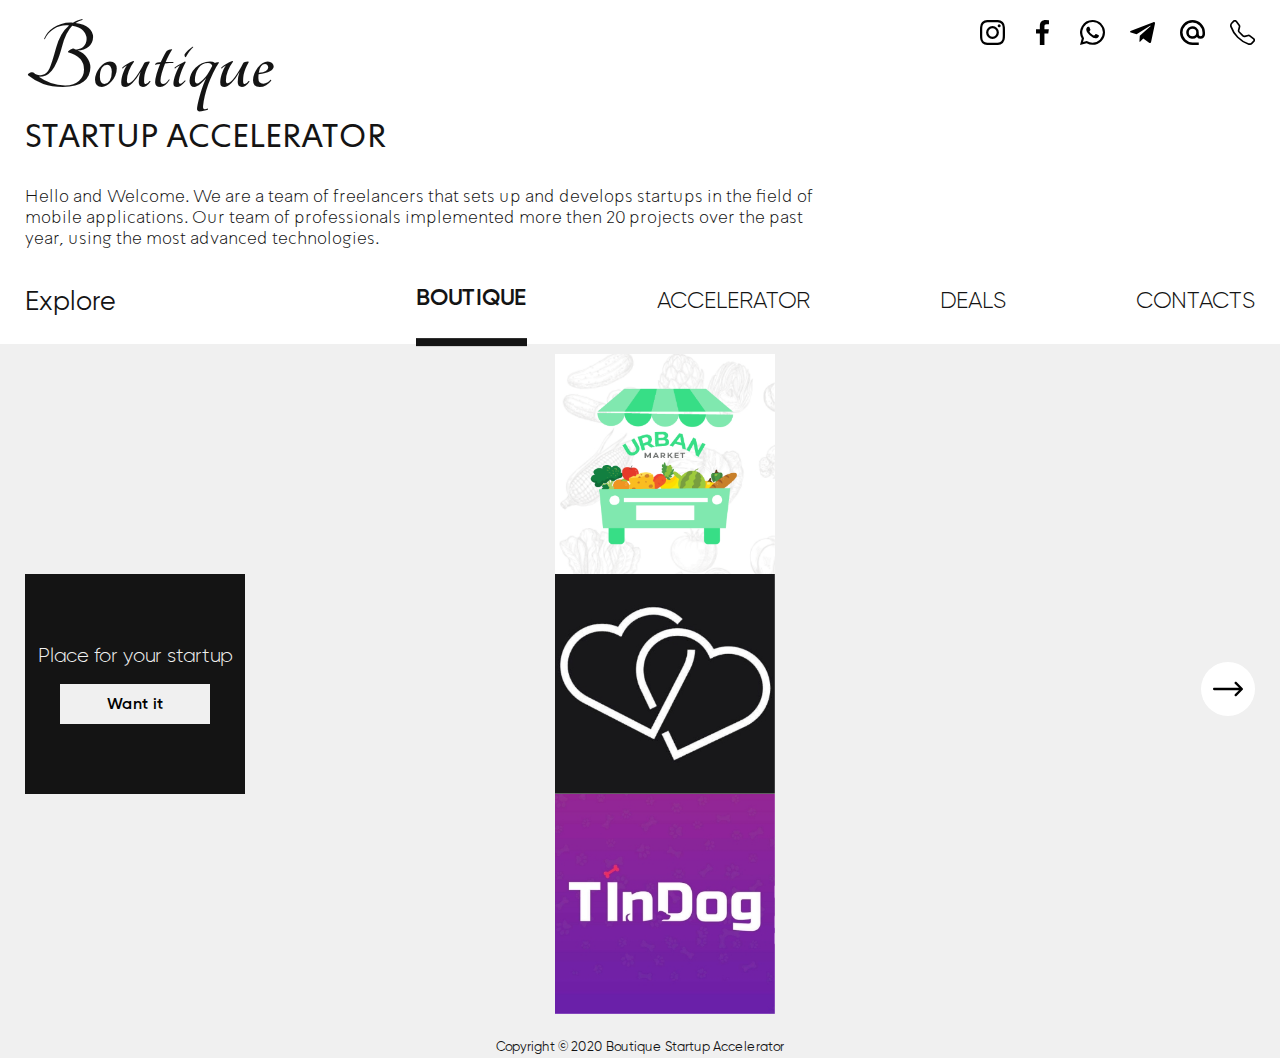
<file: index.html>
<!DOCTYPE html>
<html lang="en">

<head>
    <meta charset="UTF-8">
    <meta http-equiv="X-UA-Compatible" content="IE=Edge">
    <meta name="viewport" content="width=device-width, initial-scale=1.0">
    <!-- Настройка viewport -->
    <title>Boutique</title>
    <link rel="stylesheet" href="css/style.min.css">
    <link rel="stylesheet" href="https://unpkg.com/swiper/swiper-bundle.min.css">
    <link rel="shortcut icon" href="./img/favicon.ico" type="image/x-icon">
</head>

<body>
    <div class="wrapper">
        <main class="main">
    <div class="container">
        <div class="main__wrapper">
            <div class="main__offer">
                <h1 class="main__title">Boutique</h1>
                <h2 class="main__subtitle">Startup Accelerator</h2>
                <div class="main__text">
                    Hello and Welcome. We are a team of freelancers that sets up and develops startups in the field of
                    mobile applications. Our team of professionals implemented more then 20 projects over the past year,
                    using the most advanced technologies.
                </div>
            </div>
            <div class="social" data-da="nav__items,last,992">
                <div class="social__item">
                    <a href="#">
                        <svg>
                            <use xlink:href='img/svg/sprite.svg#insta'></use>
                        </svg>
                    </a>
                </div>
                <div class="social__item">
                    <a href="#">
                        <svg>
                            <use xlink:href='img/svg/sprite.svg#facebook'></use>
                        </svg>
                    </a>
                </div>
                <div class="social__item">
                    <a href="#">
                        <svg>
                            <use xlink:href='img/svg/sprite.svg#whatsup'></use>
                        </svg>
                    </a>
                </div>
                <div class="social__item">
                    <a href="#">
                        <svg>
                            <use xlink:href='img/svg/sprite.svg#telegram'></use>
                        </svg>
                    </a>
                </div>
                <div class="social__item">
                    <a href="#">
                        <svg>
                            <use xlink:href='img/svg/sprite.svg#mail'></use>
                        </svg>
                    </a>
                </div>
                <div class="social__item">
                    <a href="#">
                        <svg>
                            <use xlink:href='img/svg/sprite.svg#tel'></use>
                        </svg>
                    </a>
                </div>
            </div>
            <button class="main__burger" aria-label="Menu burger">
                <span></span>
            </button>
        </div>
    </div>
</main>
        <div class="bottom">
            <div class="nav">
    <div class="container">
        <div class="nav__wrapper nav__wrapper_main">
            <div class="nav__text">
                Explore
            </div>
            <nav class="nav__items">
                <ul class="nav__list">
                    <li class="nav__item"><a class="nav__link nav__link_main nav__link_main--active"
                            data-name="Boutique">Boutique</a></li>
                    <li class="nav__item"><a class="nav__link nav__link_main" href="accelerator.html"
                            data-name="Accelerator">Accelerator</a>
                    </li>
                    <li class="nav__item"><a class="nav__link nav__link_main" href="deals.html" data-name="Tips">Deals</a></li>
                    <li class="nav__item"><a class="nav__link nav__link_main" href="contacts.html" data-name="Contacts">Contacts</a></li>
                </ul>
            </nav>
        </div>
    </div>
</div>
            <div class="box">
    <div class="container">
        <div class="box__wrapper">
            <div class="box__startup box-item box-item_colored" data-da="main__wrapper,last,992">
                <div class="startup__text">
                    Place for your startup
                </div>
                <button class="startup__btn">Want it</button>
            </div>
            <div class="swiper-button-next"></div>
            <div class="box__slider swiper-container">
                <div class="swiper-wrapper">
                    <div class="box__wrap swiper-slide">
                        <div class="box-item box-item__slider box-project-open" data-project="urban">
                            <a href="#">
                                <img src="./img/application/app1.jpg" alt="UrbanMarket">
                                <div class="box__content">
                                    <div class="box__text">Urban Market</div>
                                    <div class="box__subtext">Online directory of collective
                                        farmers for buying fresh fruits</div>
                                </div>
                            </a>
                        </div>
                        <div class="box-item box-item__slider box-project-open" data-project="boutique">
                            <a href="#">
                                <img src="./img/application/app2.jpg" alt="Boutique Daiting">
                                <div class="box__content">
                                    <div class="box__text">Boutique Daiting</div>
                                    <div class="box__subtext">OneMatch Fast Daiting Mobile App</div>
                                </div>
                            </a>
                        </div>
                        <div class="box-item box-item__slider box-project-open" data-project="tindog">
                            <a href="#">
                                <img src="./img/application/app3.jpg" alt="TinDog">
                                <div class="box__content">
                                    <div class="box__text">TinDog</div>
                                    <div class="box__subtext">Online directory of collective
                                        farmers for buying fresh fruits</div>
                                </div>
                            </a>
                        </div>
                    </div>
                    <div class="box__wrap swiper-slide">
                        <div class="box-item box-item__slider box-project-open" data-project="tindog">
                            <a href="#">
                                <img src="./img/application/app3.jpg" alt="TinDog">
                                <div class="box__content">
                                    <div class="box__text">TinDog</div>
                                    <div class="box__subtext">Online directory of collective
                                        farmers for buying fresh fruits</div>
                                </div>
                            </a>
                        </div>
                        <div class="box-item box-item__slider box-project-open" data-project="urban">
                            <a href="#">
                                <img src="./img/application/app1.jpg" alt="UrbanMarket">
                                <div class="box__content">
                                    <div class="box__text">Urban Market</div>
                                    <div class="box__subtext">Online directory of collective
                                        farmers for buying fresh fruits</div>
                                </div>
                            </a>
                        </div>
                        <div class="box-item box-item__slider box-project-open" data-project="boutique">
                            <a href="#">
                                <img src="./img/application/app2.jpg" alt="Boutique Daiting">
                                <div class="box__content">
                                    <div class="box__text">Boutique Daiting</div>
                                    <div class="box__subtext">OneMatch Fast Daiting Mobile App</div>
                                </div>
                            </a>
                        </div>
                    </div>
                </div>
            </div>
            <div class="box__slider-mob swiper-container-mob" data-project="urban">
                <div class="swiper-wrapper">
                    <div class="box-item-mob box-item__slider swiper-slide box-project-open">
                        <a href="#">
                            <img src="./img/application/app1.jpg" alt="UrbanMarket">
                            <div class="box__content">
                                <div class="box__text">Urban Market</div>
                                <div class="box__subtext">Online directory of collective
                                    farmers for buying fresh fruits</div>
                            </div>
                        </a>
                    </div>
                    <div class="box-item-mob box-item__slider swiper-slide box-project-open" data-project="boutique">
                        <a href="#">
                            <img src="./img/application/app2.jpg" alt="Boutique Daiting">
                            <div class="box__content">
                                <div class="box__text">Boutique Daiting</div>
                                <div class="box__subtext">OneMatch Fast Daiting Mobile App</div>
                            </div>
                        </a>
                    </div>
                    <div class="box-item-mob box-item__slider swiper-slide box-project-open" data-project="tindog">
                        <a href="#">
                            <img src="./img/application/app3.jpg" alt="TinDog">
                            <div class="box__content">
                                <div class="box__text">TinDog</div>
                                <div class="box__subtext">Online directory of collective
                                    farmers for buying fresh fruits</div>
                            </div>
                        </a>
                    </div>
                </div>
            </div>
        </div>
        <div class="box__rights">
            Copyright © 2020 Boutique Startup Accelerator
        </div>
    </div>
</div>
        </div>
    </div>
    <div class="modal">
    <div class="modal__overlay">
        <div class="modal__window">
            <form class="modal__form modal-main" enctype="multipart/form-data" action="mail.php" method="POST">
                <input type="hidden" name="admin_email[]" value="startinboutique@gmail.com">
                <input type="hidden" name="form_subject" value="Want Startup">

                <label for="nameModal">Name</label>
                <input type="text" name="name" id="nameModal">

                <label for="emailModal">Email</label>
                <input type="email" name="email" id="emailModal" data-validate-field="email">

                <label for="budgetModal">Select a project budget</label>
                <input type="text" name="budget" id="budgetModal" placeholder="2000$ - 5000$">

                <label for="descrModal">Short Description</label>
                <textarea name="descr" id="descrModal"></textarea>

                <button class="btn" type="submit">Send</button>
            </form>
            <div class="modal__close">
            </div>
        </div>
    </div>
</div>
    <div class="modal modal-need">
    <div class="modal__overlay">
        <div class="modal__window">
            <h3 class="deals__title">
                5555 Deal
            </h3>
            <p class="deals__text">
                Lorem ipsum dolor sit amet consectetur, adipisicing elit. Nam, blanditiis numquam
                aspernatur quisquam dolorem aut sequi repellendus eum culpa optio magnam dolor. Hic
                placeat consectetur sunt exercitationem illo animi laudantium.
            </p>
            <form class="modal__form modal__form-need" enctype="multipart/form-data" action="mail.php" method="POST">
                <input type="hidden" name="admin_email[]" value="startinboutique@gmail.com">
                <input type="hidden" name="form_subject" value="Need btn">

                <input type="tel" placeholder="Phone number" name="tel">

                <button class="btn" type="submit">Send</button>
            </form>
            <div class="modal__close ">
            </div>
        </div>
    </div>
</div>
    <div class="modal modal-acc">
    <div class="modal__overlay">
        <div class="modal__window">
            <form class="modal__form modal__form-acc" enctype="multipart/form-data" action="mail.php" method="POST">
                <input type="hidden" name="admin_email[]" value="startinboutique@gmail.com">
                <input type="hidden" name="form_subject" value="Partnership">

                <label for="nameAcc">Name</label>
                <input type="text" name="name" id="nameAcc">

                <label for="emailAcc">Email</label>
                <input type="email" name="email" id="emailAcc" data-validate-field="email">

                <label for="serviceAcc">Select a service</label>
                <select name="service" id="serviceAcc">
                    <option name="UX" value="UX">UX</option>
                    <option name="UI/Design" value="UI/Design">UI/Design</option>
                    <option name="Developing" value="Developing">Developing</option>
                    <option name="Digital-Marketing" value="Digital-Marketing">Digital-Marketing</option>
                    <option name="Content Creator" value="Content Creator">Content Creator</option>
                    <option name="Other" value="Other">Other</option>
                </select>

                <button class="btn" type="submit">Send</button>
            </form>
            <div class="modal__close ">
            </div>
        </div>
    </div>
</div>
    <section class="project-page" data-project="boutique">
    <div class="project-page__overlay">
        <div class="project-page__window boutique">
            <div class="project-page__pagination">
                <h4 class="project-page__pagination-title">
                    Boutique Daiting
                </h4>
                <div class="project-page__pagination-item">
                    <a href="#first_Boutique">01.</a>
                </div>
                <div class="project-page__pagination-item">
                    <a href="#second_Boutique">02.</a>
                </div>
                <div class="project-page__pagination-item">
                    <a href="#third_Boutique">03.</a>
                </div>
                <div class="project-page__pagination-item">
                    <a href="#fourth_Boutique">04.</a>
                </div>
                <div class="project-page__pagination-item">
                    <a href="#fifth_Boutique">05.</a>
                </div>
            </div>
            <div class="project-page__content content">
                <div class="content__header">
                    <div class="content__image">
                        <img src="./img/application/app2.jpg" alt="Boutique Logo">
                    </div>
                    <h2 class="content__project-name">
                        Boutique Daiting
                    </h2>
                </div>
                <div class="content__main">
                    <div id="first_Boutique" class="content__item">
                        <span class="content__digit">01</span>
                        <h3 class="content__title">
                            About
                        </h3>
                        <div class="content__descr">
                            A clothing boutique is generally much smaller than a regular clothing retailer, and it
                            creates a more intimate environment. You attract customers who are looking for very specific
                            styles and kinds of clothing with your boutique.
                        </div>
                    </div>
                    <div id="second_Boutique" class="content__item">
                        <span class="content__digit">02</span>
                        <h3 class="content__title">
                            UX (User-Flow)
                        </h3>
                        <div class="content__descr">
                            A clothing boutique is generally much smaller than a regular clothing retailer, and it
                            creates a more intimate environment. You attract customers who are looking for very specific
                            styles and kinds of clothing with your boutique.
                        </div>
                        <div class="content__photos">
                            <div class="content__photo">
                                <img src="./img/projects/project1.jpg" alt="Project">
                            </div>
                            <div class="content__photo">
                                <img src="./img/projects/project2.jpg" alt="Project">
                            </div>
                            <div class="content__photo">
                                <img src="./img/projects/project3.jpg" alt="Project">
                            </div>
                        </div>
                    </div>
                    <div id="third_Boutique" class="content__item">
                        <span class="content__digit">03</span>
                        <h3 class="content__title">
                            UI
                        </h3>
                        <div class="content__descr">
                            A clothing boutique is generally much smaller than a regular clothing retailer, and it
                            creates a more intimate environment. You attract customers who are looking for very specific
                            styles and kinds of clothing with your boutique.
                        </div>
                        <div class="content__photos">
                            <div class="content__photo">
                                <img src="./img/projects/project4.jpg" alt="Project">
                            </div>
                            <div class="content__photo">
                                <img src="./img/projects/project5.jpg" alt="Project">
                            </div>
                            <div class="content__photo">
                                <img src="./img/projects/project6.jpg" alt="Project">
                            </div>
                        </div>
                    </div>
                    <div id="fourth_Boutique" class="content__item">
                        <span class="content__digit">04</span>
                        <h3 class="content__title">
                            Design
                        </h3>
                        <div class="content__descr">
                            A clothing boutique is generally much smaller than a regular clothing retailer, and it
                            creates a more intimate environment. You attract customers who are looking for very specific
                            styles and kinds of clothing with your boutique.
                        </div>
                        <div class="content__photos">
                            <div class="content__photo">
                                <img src="./img/projects/project5.jpg" alt="Project">
                            </div>
                            <div class="content__photo">
                                <img src="./img/projects/project7.jpg" alt="Project">
                            </div>
                            <div class="content__photo">
                                <img src="./img/projects/project6.jpg" alt="Project">
                            </div>
                        </div>
                    </div>
                    <div id="fifth_Boutique" class="content__item">
                        <span class="content__digit">05</span>
                        <h3 class="content__title">
                            Developing
                        </h3>
                        <div class="content__descr">
                            A clothing boutique is generally much smaller than a regular clothing retailer, and it
                            creates a more intimate environment. You attract customers who are looking for very specific
                            styles and kinds of clothing with your boutique.
                        </div>
                    </div>
                    <div class="project-page__btns">
                        <div class="project-page__btn">
                            <a href="#" class="btn">Link</a>
                        </div>
                        <div class="project-page__btn">
                            <a href="#" class="btn">Link</a>
                        </div>
                    </div>
                </div>
            </div>
            <div class="project-page__close">

            </div>
        </div>
    </div>
</section>
    <section class="project-page" data-project="urban">
    <div class="project-page__overlay">
        <div class="project-page__window urban">
            <div class="project-page__pagination">
                <h4 class="project-page__pagination-title">
                    Urban Market
                </h4>
                <div class="project-page__pagination-item">
                    <a href="#first_urban">01.</a>
                </div>
                <div class="project-page__pagination-item">
                    <a href="#second_urban">02.</a>
                </div>
                <div class="project-page__pagination-item">
                    <a href="#third_urban">03.</a>
                </div>
                <div class="project-page__pagination-item">
                    <a href="#fourth_urban">04.</a>
                </div>
                <div class="project-page__pagination-item">
                    <a href="#fifth_urban">05.</a>
                </div>
            </div>
            <div class="project-page__content content">
                <div class="content__header">
                    <div class="content__image">
                        <img src="./img/application/app1.jpg" alt="Urban Logo">
                    </div>
                    <h2 class="content__project-name">
                        Urban Market
                    </h2>
                </div>
                <div class="content__main">
                    <div id="first_urban" class="content__item">
                        <span class="content__digit">01</span>
                        <h3 class="content__title">
                            About
                        </h3>
                        <div class="content__descr">
                            A clothing boutique is generally much smaller than a regular clothing retailer, and it
                            creates a more intimate environment. You attract customers who are looking for very specific
                            styles and kinds of clothing with your boutique.
                        </div>
                    </div>
                    <div id="second_urban" class="content__item">
                        <span class="content__digit">02</span>
                        <h3 class="content__title">
                            UX (User-Flow)
                        </h3>
                        <div class="content__descr">
                            A clothing boutique is generally much smaller than a regular clothing retailer, and it
                            creates a more intimate environment. You attract customers who are looking for very specific
                            styles and kinds of clothing with your boutique.
                        </div>
                        <div class="content__photos">
                            <div class="content__photo">
                                <img src="./img/projects/project1.jpg" alt="Project">
                            </div>
                            <div class="content__photo">
                                <img src="./img/projects/project2.jpg" alt="Project">
                            </div>
                            <div class="content__photo">
                                <img src="./img/projects/project3.jpg" alt="Project">
                            </div>
                        </div>
                    </div>
                    <div id="third_urban" class="content__item">
                        <span class="content__digit">03</span>
                        <h3 class="content__title">
                            UI
                        </h3>
                        <div class="content__descr">
                            A clothing boutique is generally much smaller than a regular clothing retailer, and it
                            creates a more intimate environment. You attract customers who are looking for very specific
                            styles and kinds of clothing with your boutique.
                        </div>
                        <div class="content__photos">
                            <div class="content__photo">
                                <img src="./img/projects/project4.jpg" alt="Project">
                            </div>
                            <div class="content__photo">
                                <img src="./img/projects/project5.jpg" alt="Project">
                            </div>
                            <div class="content__photo">
                                <img src="./img/projects/project6.jpg" alt="Project">
                            </div>
                        </div>
                    </div>
                    <div id="fourth_urban" class="content__item">
                        <span class="content__digit">04</span>
                        <h3 class="content__title">
                            Design
                        </h3>
                        <div class="content__descr">
                            A clothing boutique is generally much smaller than a regular clothing retailer, and it
                            creates a more intimate environment. You attract customers who are looking for very specific
                            styles and kinds of clothing with your boutique.
                        </div>
                        <div class="content__photos">
                            <div class="content__photo">
                                <img src="./img/projects/project5.jpg" alt="Project">
                            </div>
                            <div class="content__photo">
                                <img src="./img/projects/project7.jpg" alt="Project">
                            </div>
                            <div class="content__photo">
                                <img src="./img/projects/project6.jpg" alt="Project">
                            </div>
                        </div>
                    </div>
                    <div id="fifth_urban" class="content__item">
                        <span class="content__digit">05</span>
                        <h3 class="content__title">
                            Developing
                        </h3>
                        <div class="content__descr">
                            A clothing boutique is generally much smaller than a regular clothing retailer, and it
                            creates a more intimate environment. You attract customers who are looking for very specific
                            styles and kinds of clothing with your boutique.
                        </div>
                    </div>
                    <div class="project-page__btns">
                        <div class="project-page__btn">
                            <a href="#" class="btn">Link</a>
                        </div>
                        <div class="project-page__btn">
                            <a href="#" class="btn">Link</a>
                        </div>
                    </div>
                </div>
            </div>
            <div class="project-page__close">
            </div>
        </div>
    </div>
</section>
    <section class="project-page" data-project="tindog">
    <div class="project-page__overlay">
        <div class="project-page__window tindog">
            <div class="project-page__pagination">
                <h4 class="project-page__pagination-title">
                    TinDog
                </h4>
                <div class="project-page__pagination-item">
                    <a href="#first_tindog">01.</a>
                </div>
                <div class="project-page__pagination-item">
                    <a href="#second_tindog">02.</a>
                </div>
                <div class="project-page__pagination-item">
                    <a href="#third_tindog">03.</a>
                </div>
                <div class="project-page__pagination-item">
                    <a href="#fourth_tindog">04.</a>
                </div>
                <div class="project-page__pagination-item">
                    <a href="#fifth_tindog">05.</a>
                </div>
            </div>
            <div class="project-page__content content">
                <div class="content__header">
                    <div class="content__image">
                        <img src="./img/application/app3.jpg" alt="TinDog Logo">
                    </div>
                    <h2 class="content__project-name">
                        TinDog
                    </h2>
                </div>
                <div class="content__main">
                    <div id="first_tindog" class="content__item">
                        <span class="content__digit">01</span>
                        <h3 class="content__title">
                            About
                        </h3>
                        <div class="content__descr">
                            A clothing boutique is generally much smaller than a regular clothing retailer, and it
                            creates a more intimate environment. You attract customers who are looking for very specific
                            styles and kinds of clothing with your boutique.
                        </div>
                    </div>
                    <div id="second_tindog" class="content__item">
                        <span class="content__digit">02</span>
                        <h3 class="content__title">
                            UX (User-Flow)
                        </h3>
                        <div class="content__descr">
                            A clothing boutique is generally much smaller than a regular clothing retailer, and it
                            creates a more intimate environment. You attract customers who are looking for very specific
                            styles and kinds of clothing with your boutique.
                        </div>
                        <div class="content__photos">
                            <div class="content__photo">
                                <img src="./img/projects/project1.jpg" alt="Project">
                            </div>
                            <div class="content__photo">
                                <img src="./img/projects/project2.jpg" alt="Project">
                            </div>
                            <div class="content__photo">
                                <img src="./img/projects/project3.jpg" alt="Project">
                            </div>
                        </div>
                    </div>
                    <div id="third_tindog" class="content__item">
                        <span class="content__digit">03</span>
                        <h3 class="content__title">
                            UI
                        </h3>
                        <div class="content__descr">
                            A clothing boutique is generally much smaller than a regular clothing retailer, and it
                            creates a more intimate environment. You attract customers who are looking for very specific
                            styles and kinds of clothing with your boutique.
                        </div>
                        <div class="content__photos">
                            <div class="content__photo">
                                <img src="./img/projects/project4.jpg" alt="Project">
                            </div>
                            <div class="content__photo">
                                <img src="./img/projects/project5.jpg" alt="Project">
                            </div>
                            <div class="content__photo">
                                <img src="./img/projects/project6.jpg" alt="Project">
                            </div>
                        </div>
                    </div>
                    <div id="fourth_tindog" class="content__item">
                        <span class="content__digit">04</span>
                        <h3 class="content__title">
                            Design
                        </h3>
                        <div class="content__descr">
                            A clothing boutique is generally much smaller than a regular clothing retailer, and it
                            creates a more intimate environment. You attract customers who are looking for very specific
                            styles and kinds of clothing with your boutique.
                        </div>
                        <div class="content__photos">
                            <div class="content__photo">
                                <img src="./img/projects/project5.jpg" alt="Project">
                            </div>
                            <div class="content__photo">
                                <img src="./img/projects/project7.jpg" alt="Project">
                            </div>
                            <div class="content__photo">
                                <img src="./img/projects/project6.jpg" alt="Project">
                            </div>
                        </div>
                    </div>
                    <div id="fifth_tindog" class="content__item">
                        <span class="content__digit">05</span>
                        <h3 class="content__title">
                            Developing
                        </h3>
                        <div class="content__descr">
                            A clothing boutique is generally much smaller than a regular clothing retailer, and it
                            creates a more intimate environment. You attract customers who are looking for very specific
                            styles and kinds of clothing with your boutique.
                        </div>
                    </div>
                    <div class="project-page__btns">
                        <div class="project-page__btn">
                            <a href="#" class="btn">Link</a>
                        </div>
                        <div class="project-page__btn">
                            <a href="#" class="btn">Link</a>
                        </div>
                    </div>
                </div>
            </div>
            <div class="project-page__close">

            </div>
        </div>
    </div>
</section>
    
    <script src="js/script.js"></script>
</body>

</html>
</file>
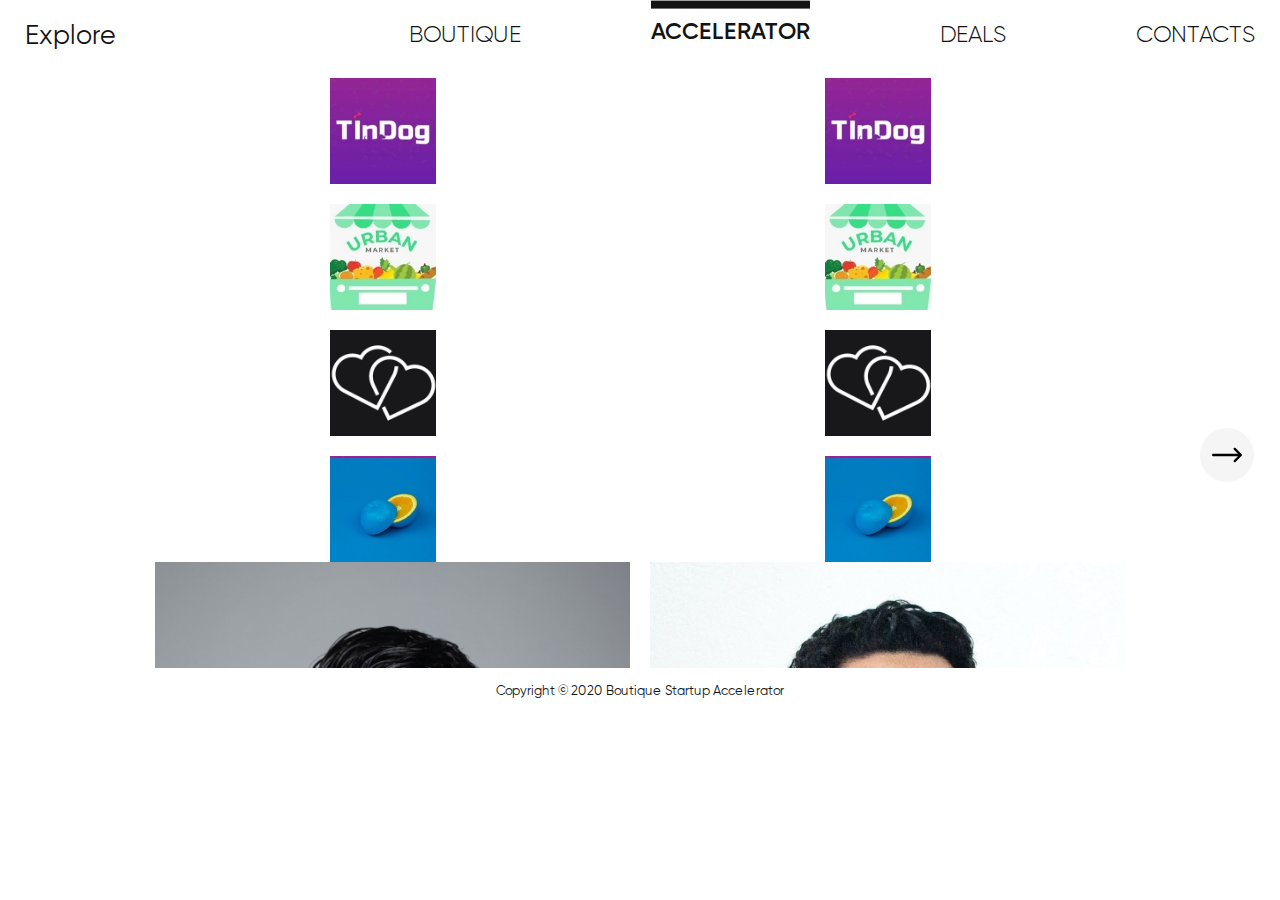
<file: accelerator.html>
<!DOCTYPE html>
<html lang="en">

<head>
    <meta charset="UTF-8">
    <meta http-equiv="X-UA-Compatible" content="IE=Edge">
    <meta name="viewport" content="width=device-width, initial-scale=1.0">
    <!-- Настройка viewport -->
    <title>Boutique</title>
    <link rel="stylesheet" href="css/style.min.css">
    <link rel="stylesheet" href="https://unpkg.com/swiper/swiper-bundle.min.css">
    <link rel="shortcut icon" href="./img/favicon.ico" type="image/x-icon">
</head>

<body>
    <div class="wrapper">
        <div class="navigation">
            <div class="nav">
                <div class="container">
                    <div class="nav__wrapper nav__wrapper_modified">
                        <h2 class="section__title">
                            Accelerator
                        </h2>
                        <div class="nav__text">
                            Explore
                        </div>
                        <nav class="nav__items">
                            <ul class="nav__list">
                                <li class="nav__item"><a class="nav__link nav__link_mod" href="index.html">Boutique</a>
                                </li>
                                <li class="nav__item"><a
                                        class="nav__link nav__link_mod nav__link_mod--active">Accelerator</a>
                                </li>
                                <li class="nav__item"><a class="nav__link nav__link_mod" href="deals.html">Deals</a>
                                </li>
                                <li class="nav__item"><a class="nav__link nav__link_mod"
                                        href="contacts.html">Contacts</a>
                                </li>
                            </ul>
                            <div class="social-nav social ">
                                <div class="social__item">
                                    <a href="#">
                                        <svg>
                                            <use xlink:href='img/svg/sprite.svg#insta'></use>
                                        </svg>
                                    </a>
                                </div>
                                <div class="social__item">
                                    <a href="#">
                                        <svg>
                                            <use xlink:href='img/svg/sprite.svg#facebook'></use>
                                        </svg>
                                    </a>
                                </div>
                                <div class="social__item">
                                    <a href="#">
                                        <svg>
                                            <use xlink:href='img/svg/sprite.svg#whatsup'></use>
                                        </svg>
                                    </a>
                                </div>
                                <div class="social__item">
                                    <a href="#">
                                        <svg>
                                            <use xlink:href='img/svg/sprite.svg#telegram'></use>
                                        </svg>
                                    </a>
                                </div>
                                <div class="social__item">
                                    <a href="#">
                                        <svg>
                                            <use xlink:href='img/svg/sprite.svg#mail'></use>
                                        </svg>
                                    </a>
                                </div>
                                <div class="social__item">
                                    <a href="#">
                                        <svg>
                                            <use xlink:href='img/svg/sprite.svg#tel'></use>
                                        </svg>
                                    </a>
                                </div>
                            </div>
                        </nav>
                    </div>
                </div>
            </div>
            <button class="main__burger main__burger_nav" aria-label="Menu burger">
                <span></span>
            </button>
        </div>
        <section class="accelerator">
            <div class="container">
                <div class="accelerator__slider">
                    <div class="swiper-container-acc">
                        <div class="swiper-wrapper">
                            <div class="accelerator__item swiper-slide">
                                <div class="accelerator__works">
                                    <div class="accelerator__works-item box-project-open" data-project="tindog">
                                        <img src="./img/works/work1.jpg" alt="TinDog">
                                    </div>
                                    <div class="accelerator__works-item box-project-open" data-project="urban">
                                        <img src="./img/works/work2.jpg" alt="Urban Market">
                                    </div>
                                    <div class="accelerator__works-item box-project-open" data-project="boutique">
                                        <img src="./img/works/work3.jpg" alt="Boutique Dating">
                                    </div>
                                    <div class="accelerator__works-item box-project-open" data-project="urban">
                                        <img src="./img/works/work4.jpg" alt="Fourth porject">
                                    </div>
                                </div>
                                <div class="accelerator__photo">
                                    <img src="./img/accelerators/acc1.jpg" alt="Jim Miller">
                                    <div class="accelerator__item-wrapper">
                                        <div class="accelerator__name">Chris White</div>
                                        <div class="accelerator__position">manager</div>
                                    </div>
                                </div>
                            </div>
                            <div class="accelerator__item swiper-slide">
                                <div class="accelerator__works">
                                    <div class="accelerator__works-item box-project-open" data-project="tindog">
                                        <img src="./img/works/work1.jpg" alt="TinDog">
                                    </div>
                                    <div class="accelerator__works-item box-project-open" data-project="urban">
                                        <img src="./img/works/work2.jpg" alt="Urban Market">
                                    </div>
                                    <div class="accelerator__works-item box-project-open" data-project="boutique">
                                        <img src="./img/works/work3.jpg" alt="Boutique Dating">
                                    </div>
                                    <div class="accelerator__works-item box-project-open" data-project="urban">
                                        <img src="./img/works/work4.jpg" alt="Fourth porject">
                                    </div>
                                </div>
                                <div class="accelerator__photo">
                                    <img src="./img/accelerators/acc2.jpg" alt="Mike">
                                    <div class="accelerator__item-wrapper">
                                        <div class="accelerator__name">Mike</div>
                                        <div class="accelerator__position">co-founder</div>
                                    </div>
                                </div>
                            </div>
                            <div class="accelerator__item swiper-slide">
                                <div class="accelerator__works">
                                    <div class="accelerator__works-item box-project-open" data-project="tindog">
                                        <img src="./img/works/work1.jpg" alt="TinDog">
                                    </div>
                                    <div class="accelerator__works-item box-project-open" data-project="urban">
                                        <img src="./img/works/work2.jpg" alt="Urban Market">
                                    </div>
                                    <div class="accelerator__works-item box-project-open" data-project="boutique">
                                        <img src="./img/works/work3.jpg" alt="Boutique Dating">
                                    </div>
                                    <div class="accelerator__works-item box-project-open" data-project="urban">
                                        <img src="./img/works/work4.jpg" alt="Fourth porject">
                                    </div>
                                </div>
                                <div class="accelerator__photo">
                                    <img src="./img/accelerators/acc3.jpg" alt="Chris White">
                                    <div class="accelerator__item-wrapper">
                                        <div class="accelerator__name">Chris White</div>
                                        <div class="accelerator__position">manager</div>
                                    </div>
                                </div>
                            </div>
                        </div>
                        <div class="swiper-button-next"></div>
                    </div>
                </div>
                <div class="box__rights">
                    Copyright © 2020 Boutique Startup Accelerator
                </div>
            </div>
        </section>
    </div>
    <div class="modal modal-need">
    <div class="modal__overlay">
        <div class="modal__window">
            <h3 class="deals__title">
                5555 Deal
            </h3>
            <p class="deals__text">
                Lorem ipsum dolor sit amet consectetur, adipisicing elit. Nam, blanditiis numquam
                aspernatur quisquam dolorem aut sequi repellendus eum culpa optio magnam dolor. Hic
                placeat consectetur sunt exercitationem illo animi laudantium.
            </p>
            <form class="modal__form modal__form-need" enctype="multipart/form-data" action="mail.php" method="POST">
                <input type="hidden" name="admin_email[]" value="startinboutique@gmail.com">
                <input type="hidden" name="form_subject" value="Need btn">

                <input type="tel" placeholder="Phone number" name="tel">

                <button class="btn" type="submit">Send</button>
            </form>
            <div class="modal__close ">
            </div>
        </div>
    </div>
</div>
    <div class="modal modal-acc">
    <div class="modal__overlay">
        <div class="modal__window">
            <form class="modal__form modal__form-acc" enctype="multipart/form-data" action="mail.php" method="POST">
                <input type="hidden" name="admin_email[]" value="startinboutique@gmail.com">
                <input type="hidden" name="form_subject" value="Partnership">

                <label for="nameAcc">Name</label>
                <input type="text" name="name" id="nameAcc">

                <label for="emailAcc">Email</label>
                <input type="email" name="email" id="emailAcc" data-validate-field="email">

                <label for="serviceAcc">Select a service</label>
                <select name="service" id="serviceAcc">
                    <option name="UX" value="UX">UX</option>
                    <option name="UI/Design" value="UI/Design">UI/Design</option>
                    <option name="Developing" value="Developing">Developing</option>
                    <option name="Digital-Marketing" value="Digital-Marketing">Digital-Marketing</option>
                    <option name="Content Creator" value="Content Creator">Content Creator</option>
                    <option name="Other" value="Other">Other</option>
                </select>

                <button class="btn" type="submit">Send</button>
            </form>
            <div class="modal__close ">
            </div>
        </div>
    </div>
</div>
    <div class="modal">
    <div class="modal__overlay">
        <div class="modal__window">
            <form class="modal__form modal-main" enctype="multipart/form-data" action="mail.php" method="POST">
                <input type="hidden" name="admin_email[]" value="startinboutique@gmail.com">
                <input type="hidden" name="form_subject" value="Want Startup">

                <label for="nameModal">Name</label>
                <input type="text" name="name" id="nameModal">

                <label for="emailModal">Email</label>
                <input type="email" name="email" id="emailModal" data-validate-field="email">

                <label for="budgetModal">Select a project budget</label>
                <input type="text" name="budget" id="budgetModal" placeholder="2000$ - 5000$">

                <label for="descrModal">Short Description</label>
                <textarea name="descr" id="descrModal"></textarea>

                <button class="btn" type="submit">Send</button>
            </form>
            <div class="modal__close">
            </div>
        </div>
    </div>
</div>
    <section class="project-page" data-project="boutique">
    <div class="project-page__overlay">
        <div class="project-page__window boutique">
            <div class="project-page__pagination">
                <h4 class="project-page__pagination-title">
                    Boutique Daiting
                </h4>
                <div class="project-page__pagination-item">
                    <a href="#first_Boutique">01.</a>
                </div>
                <div class="project-page__pagination-item">
                    <a href="#second_Boutique">02.</a>
                </div>
                <div class="project-page__pagination-item">
                    <a href="#third_Boutique">03.</a>
                </div>
                <div class="project-page__pagination-item">
                    <a href="#fourth_Boutique">04.</a>
                </div>
                <div class="project-page__pagination-item">
                    <a href="#fifth_Boutique">05.</a>
                </div>
            </div>
            <div class="project-page__content content">
                <div class="content__header">
                    <div class="content__image">
                        <img src="./img/application/app2.jpg" alt="Boutique Logo">
                    </div>
                    <h2 class="content__project-name">
                        Boutique Daiting
                    </h2>
                </div>
                <div class="content__main">
                    <div id="first_Boutique" class="content__item">
                        <span class="content__digit">01</span>
                        <h3 class="content__title">
                            About
                        </h3>
                        <div class="content__descr">
                            A clothing boutique is generally much smaller than a regular clothing retailer, and it
                            creates a more intimate environment. You attract customers who are looking for very specific
                            styles and kinds of clothing with your boutique.
                        </div>
                    </div>
                    <div id="second_Boutique" class="content__item">
                        <span class="content__digit">02</span>
                        <h3 class="content__title">
                            UX (User-Flow)
                        </h3>
                        <div class="content__descr">
                            A clothing boutique is generally much smaller than a regular clothing retailer, and it
                            creates a more intimate environment. You attract customers who are looking for very specific
                            styles and kinds of clothing with your boutique.
                        </div>
                        <div class="content__photos">
                            <div class="content__photo">
                                <img src="./img/projects/project1.jpg" alt="Project">
                            </div>
                            <div class="content__photo">
                                <img src="./img/projects/project2.jpg" alt="Project">
                            </div>
                            <div class="content__photo">
                                <img src="./img/projects/project3.jpg" alt="Project">
                            </div>
                        </div>
                    </div>
                    <div id="third_Boutique" class="content__item">
                        <span class="content__digit">03</span>
                        <h3 class="content__title">
                            UI
                        </h3>
                        <div class="content__descr">
                            A clothing boutique is generally much smaller than a regular clothing retailer, and it
                            creates a more intimate environment. You attract customers who are looking for very specific
                            styles and kinds of clothing with your boutique.
                        </div>
                        <div class="content__photos">
                            <div class="content__photo">
                                <img src="./img/projects/project4.jpg" alt="Project">
                            </div>
                            <div class="content__photo">
                                <img src="./img/projects/project5.jpg" alt="Project">
                            </div>
                            <div class="content__photo">
                                <img src="./img/projects/project6.jpg" alt="Project">
                            </div>
                        </div>
                    </div>
                    <div id="fourth_Boutique" class="content__item">
                        <span class="content__digit">04</span>
                        <h3 class="content__title">
                            Design
                        </h3>
                        <div class="content__descr">
                            A clothing boutique is generally much smaller than a regular clothing retailer, and it
                            creates a more intimate environment. You attract customers who are looking for very specific
                            styles and kinds of clothing with your boutique.
                        </div>
                        <div class="content__photos">
                            <div class="content__photo">
                                <img src="./img/projects/project5.jpg" alt="Project">
                            </div>
                            <div class="content__photo">
                                <img src="./img/projects/project7.jpg" alt="Project">
                            </div>
                            <div class="content__photo">
                                <img src="./img/projects/project6.jpg" alt="Project">
                            </div>
                        </div>
                    </div>
                    <div id="fifth_Boutique" class="content__item">
                        <span class="content__digit">05</span>
                        <h3 class="content__title">
                            Developing
                        </h3>
                        <div class="content__descr">
                            A clothing boutique is generally much smaller than a regular clothing retailer, and it
                            creates a more intimate environment. You attract customers who are looking for very specific
                            styles and kinds of clothing with your boutique.
                        </div>
                    </div>
                    <div class="project-page__btns">
                        <div class="project-page__btn">
                            <a href="#" class="btn">Link</a>
                        </div>
                        <div class="project-page__btn">
                            <a href="#" class="btn">Link</a>
                        </div>
                    </div>
                </div>
            </div>
            <div class="project-page__close">

            </div>
        </div>
    </div>
</section>
    <section class="project-page" data-project="urban">
    <div class="project-page__overlay">
        <div class="project-page__window urban">
            <div class="project-page__pagination">
                <h4 class="project-page__pagination-title">
                    Urban Market
                </h4>
                <div class="project-page__pagination-item">
                    <a href="#first_urban">01.</a>
                </div>
                <div class="project-page__pagination-item">
                    <a href="#second_urban">02.</a>
                </div>
                <div class="project-page__pagination-item">
                    <a href="#third_urban">03.</a>
                </div>
                <div class="project-page__pagination-item">
                    <a href="#fourth_urban">04.</a>
                </div>
                <div class="project-page__pagination-item">
                    <a href="#fifth_urban">05.</a>
                </div>
            </div>
            <div class="project-page__content content">
                <div class="content__header">
                    <div class="content__image">
                        <img src="./img/application/app1.jpg" alt="Urban Logo">
                    </div>
                    <h2 class="content__project-name">
                        Urban Market
                    </h2>
                </div>
                <div class="content__main">
                    <div id="first_urban" class="content__item">
                        <span class="content__digit">01</span>
                        <h3 class="content__title">
                            About
                        </h3>
                        <div class="content__descr">
                            A clothing boutique is generally much smaller than a regular clothing retailer, and it
                            creates a more intimate environment. You attract customers who are looking for very specific
                            styles and kinds of clothing with your boutique.
                        </div>
                    </div>
                    <div id="second_urban" class="content__item">
                        <span class="content__digit">02</span>
                        <h3 class="content__title">
                            UX (User-Flow)
                        </h3>
                        <div class="content__descr">
                            A clothing boutique is generally much smaller than a regular clothing retailer, and it
                            creates a more intimate environment. You attract customers who are looking for very specific
                            styles and kinds of clothing with your boutique.
                        </div>
                        <div class="content__photos">
                            <div class="content__photo">
                                <img src="./img/projects/project1.jpg" alt="Project">
                            </div>
                            <div class="content__photo">
                                <img src="./img/projects/project2.jpg" alt="Project">
                            </div>
                            <div class="content__photo">
                                <img src="./img/projects/project3.jpg" alt="Project">
                            </div>
                        </div>
                    </div>
                    <div id="third_urban" class="content__item">
                        <span class="content__digit">03</span>
                        <h3 class="content__title">
                            UI
                        </h3>
                        <div class="content__descr">
                            A clothing boutique is generally much smaller than a regular clothing retailer, and it
                            creates a more intimate environment. You attract customers who are looking for very specific
                            styles and kinds of clothing with your boutique.
                        </div>
                        <div class="content__photos">
                            <div class="content__photo">
                                <img src="./img/projects/project4.jpg" alt="Project">
                            </div>
                            <div class="content__photo">
                                <img src="./img/projects/project5.jpg" alt="Project">
                            </div>
                            <div class="content__photo">
                                <img src="./img/projects/project6.jpg" alt="Project">
                            </div>
                        </div>
                    </div>
                    <div id="fourth_urban" class="content__item">
                        <span class="content__digit">04</span>
                        <h3 class="content__title">
                            Design
                        </h3>
                        <div class="content__descr">
                            A clothing boutique is generally much smaller than a regular clothing retailer, and it
                            creates a more intimate environment. You attract customers who are looking for very specific
                            styles and kinds of clothing with your boutique.
                        </div>
                        <div class="content__photos">
                            <div class="content__photo">
                                <img src="./img/projects/project5.jpg" alt="Project">
                            </div>
                            <div class="content__photo">
                                <img src="./img/projects/project7.jpg" alt="Project">
                            </div>
                            <div class="content__photo">
                                <img src="./img/projects/project6.jpg" alt="Project">
                            </div>
                        </div>
                    </div>
                    <div id="fifth_urban" class="content__item">
                        <span class="content__digit">05</span>
                        <h3 class="content__title">
                            Developing
                        </h3>
                        <div class="content__descr">
                            A clothing boutique is generally much smaller than a regular clothing retailer, and it
                            creates a more intimate environment. You attract customers who are looking for very specific
                            styles and kinds of clothing with your boutique.
                        </div>
                    </div>
                    <div class="project-page__btns">
                        <div class="project-page__btn">
                            <a href="#" class="btn">Link</a>
                        </div>
                        <div class="project-page__btn">
                            <a href="#" class="btn">Link</a>
                        </div>
                    </div>
                </div>
            </div>
            <div class="project-page__close">
            </div>
        </div>
    </div>
</section>
    <section class="project-page" data-project="tindog">
    <div class="project-page__overlay">
        <div class="project-page__window tindog">
            <div class="project-page__pagination">
                <h4 class="project-page__pagination-title">
                    TinDog
                </h4>
                <div class="project-page__pagination-item">
                    <a href="#first_tindog">01.</a>
                </div>
                <div class="project-page__pagination-item">
                    <a href="#second_tindog">02.</a>
                </div>
                <div class="project-page__pagination-item">
                    <a href="#third_tindog">03.</a>
                </div>
                <div class="project-page__pagination-item">
                    <a href="#fourth_tindog">04.</a>
                </div>
                <div class="project-page__pagination-item">
                    <a href="#fifth_tindog">05.</a>
                </div>
            </div>
            <div class="project-page__content content">
                <div class="content__header">
                    <div class="content__image">
                        <img src="./img/application/app3.jpg" alt="TinDog Logo">
                    </div>
                    <h2 class="content__project-name">
                        TinDog
                    </h2>
                </div>
                <div class="content__main">
                    <div id="first_tindog" class="content__item">
                        <span class="content__digit">01</span>
                        <h3 class="content__title">
                            About
                        </h3>
                        <div class="content__descr">
                            A clothing boutique is generally much smaller than a regular clothing retailer, and it
                            creates a more intimate environment. You attract customers who are looking for very specific
                            styles and kinds of clothing with your boutique.
                        </div>
                    </div>
                    <div id="second_tindog" class="content__item">
                        <span class="content__digit">02</span>
                        <h3 class="content__title">
                            UX (User-Flow)
                        </h3>
                        <div class="content__descr">
                            A clothing boutique is generally much smaller than a regular clothing retailer, and it
                            creates a more intimate environment. You attract customers who are looking for very specific
                            styles and kinds of clothing with your boutique.
                        </div>
                        <div class="content__photos">
                            <div class="content__photo">
                                <img src="./img/projects/project1.jpg" alt="Project">
                            </div>
                            <div class="content__photo">
                                <img src="./img/projects/project2.jpg" alt="Project">
                            </div>
                            <div class="content__photo">
                                <img src="./img/projects/project3.jpg" alt="Project">
                            </div>
                        </div>
                    </div>
                    <div id="third_tindog" class="content__item">
                        <span class="content__digit">03</span>
                        <h3 class="content__title">
                            UI
                        </h3>
                        <div class="content__descr">
                            A clothing boutique is generally much smaller than a regular clothing retailer, and it
                            creates a more intimate environment. You attract customers who are looking for very specific
                            styles and kinds of clothing with your boutique.
                        </div>
                        <div class="content__photos">
                            <div class="content__photo">
                                <img src="./img/projects/project4.jpg" alt="Project">
                            </div>
                            <div class="content__photo">
                                <img src="./img/projects/project5.jpg" alt="Project">
                            </div>
                            <div class="content__photo">
                                <img src="./img/projects/project6.jpg" alt="Project">
                            </div>
                        </div>
                    </div>
                    <div id="fourth_tindog" class="content__item">
                        <span class="content__digit">04</span>
                        <h3 class="content__title">
                            Design
                        </h3>
                        <div class="content__descr">
                            A clothing boutique is generally much smaller than a regular clothing retailer, and it
                            creates a more intimate environment. You attract customers who are looking for very specific
                            styles and kinds of clothing with your boutique.
                        </div>
                        <div class="content__photos">
                            <div class="content__photo">
                                <img src="./img/projects/project5.jpg" alt="Project">
                            </div>
                            <div class="content__photo">
                                <img src="./img/projects/project7.jpg" alt="Project">
                            </div>
                            <div class="content__photo">
                                <img src="./img/projects/project6.jpg" alt="Project">
                            </div>
                        </div>
                    </div>
                    <div id="fifth_tindog" class="content__item">
                        <span class="content__digit">05</span>
                        <h3 class="content__title">
                            Developing
                        </h3>
                        <div class="content__descr">
                            A clothing boutique is generally much smaller than a regular clothing retailer, and it
                            creates a more intimate environment. You attract customers who are looking for very specific
                            styles and kinds of clothing with your boutique.
                        </div>
                    </div>
                    <div class="project-page__btns">
                        <div class="project-page__btn">
                            <a href="#" class="btn">Link</a>
                        </div>
                        <div class="project-page__btn">
                            <a href="#" class="btn">Link</a>
                        </div>
                    </div>
                </div>
            </div>
            <div class="project-page__close">

            </div>
        </div>
    </div>
</section>
    <script src="./js/script.js"></script>
</body>

</html>
</file>
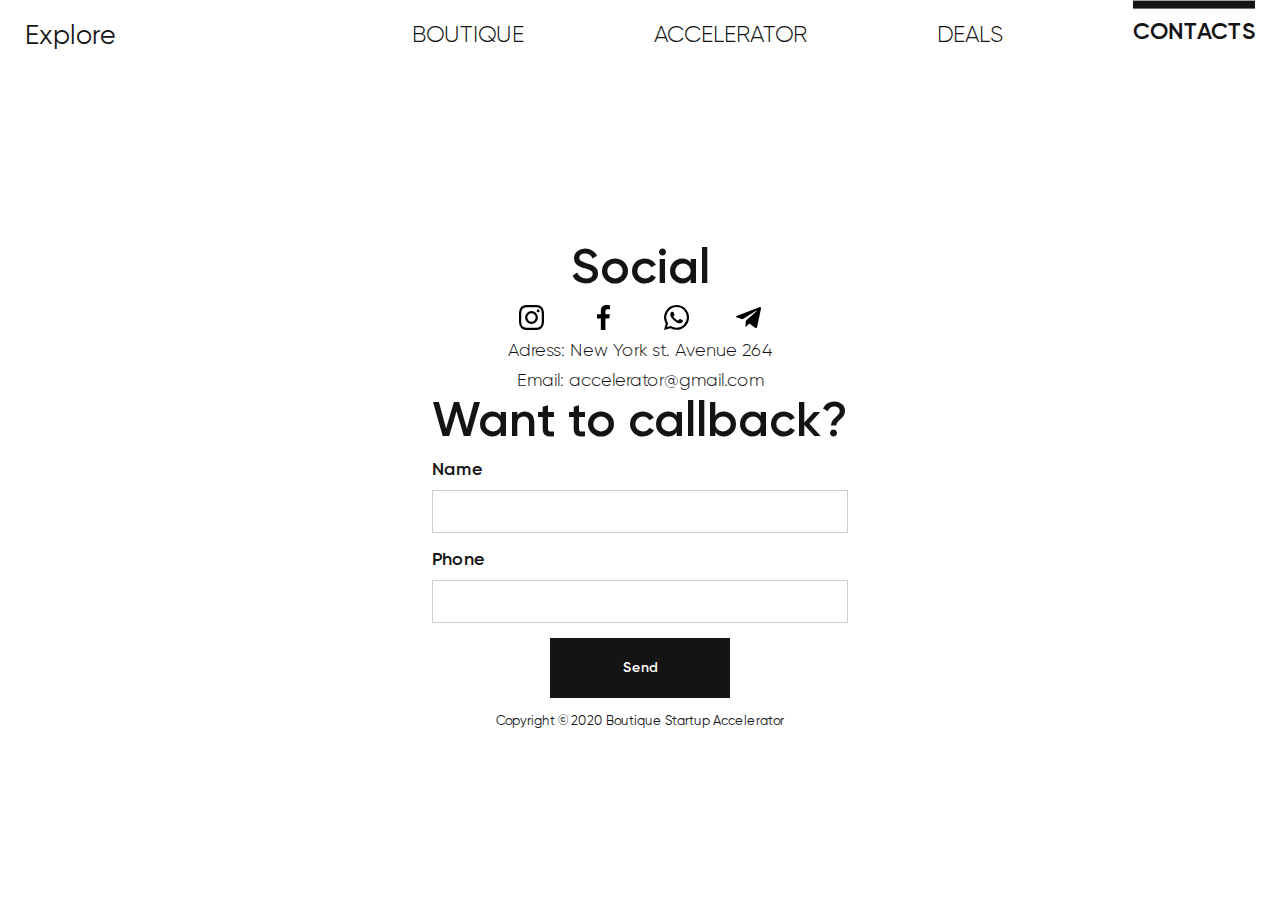
<file: contacts.html>
<!DOCTYPE html>
<html lang="en">

<head>
    <meta charset="UTF-8">
    <meta http-equiv="X-UA-Compatible" content="IE=Edge">
    <meta name="viewport" content="width=device-width, initial-scale=1.0">
    <!-- Настройка viewport -->
    <title>Boutique</title>
    <link rel="stylesheet" href="css/style.min.css">
    <link rel="stylesheet" href="https://unpkg.com/swiper/swiper-bundle.min.css">
    <link rel="shortcut icon" href="./img/favicon.ico" type="image/x-icon">
</head>

<body>
    <div class="wrapper">
        <div class="navigation">
            <div class="nav">
                <div class="container">
                    <div class="nav__wrapper nav__wrapper_modified">
                        <h2 class="section__title">
                            Contacts
                        </h2>
                        <div class="nav__text">
                            Explore
                        </div>
                        <nav class="nav__items">
                            <ul class="nav__list">
                                <li class="nav__item"><a class="nav__link nav__link_mod" href="index.html">Boutique</a>
                                </li>
                                <li class="nav__item"><a class="nav__link nav__link_mod"
                                        href="accelerator.html">Accelerator</a>
                                </li>
                                <li class="nav__item"><a class="nav__link nav__link_mod" href="deals.html">Deals</a>
                                </li>
                                <li class="nav__item"><a
                                        class="nav__link nav__link_mod nav__link_mod--active">Contacts</a>
                                </li>
                            </ul>
                            <div class="social-nav social ">
                                <div class="social__item">
                                    <a href="#">
                                        <svg>
                                            <use xlink:href='img/svg/sprite.svg#insta'></use>
                                        </svg>
                                    </a>
                                </div>
                                <div class="social__item">
                                    <a href="#">
                                        <svg>
                                            <use xlink:href='img/svg/sprite.svg#facebook'></use>
                                        </svg>
                                    </a>
                                </div>
                                <div class="social__item">
                                    <a href="#">
                                        <svg>
                                            <use xlink:href='img/svg/sprite.svg#whatsup'></use>
                                        </svg>
                                    </a>
                                </div>
                                <div class="social__item">
                                    <a href="#">
                                        <svg>
                                            <use xlink:href='img/svg/sprite.svg#telegram'></use>
                                        </svg>
                                    </a>
                                </div>
                                <div class="social__item">
                                    <a href="#">
                                        <svg>
                                            <use xlink:href='img/svg/sprite.svg#mail'></use>
                                        </svg>
                                    </a>
                                </div>
                                <div class="social__item">
                                    <a href="#">
                                        <svg>
                                            <use xlink:href='img/svg/sprite.svg#tel'></use>
                                        </svg>
                                    </a>
                                </div>
                            </div>
                        </nav>
                    </div>
                </div>
            </div>
            <button class="main__burger main__burger_nav" aria-label="Menu burger">
                <span></span>
            </button>
        </div>
        <section class="contacts">
            <div class="container">
                <div class="contacts__wrapper">
                    <div class="contacts__social">
                        <h3 class="contacts__title">
                            Social
                        </h3>
                        <div class="contacts__items">
                            <div class="social__item">
                                <a href="#">
                                    <svg>
                                        <use xlink:href='img/svg/sprite.svg#insta'></use>
                                    </svg>
                                </a>
                            </div>
                            <div class="social__item">
                                <a href="#">
                                    <svg>
                                        <use xlink:href='img/svg/sprite.svg#facebook'></use>
                                    </svg>
                                </a>
                            </div>
                            <div class="social__item">
                                <a href="#">
                                    <svg>
                                        <use xlink:href='img/svg/sprite.svg#whatsup'></use>
                                    </svg>
                                </a>
                            </div>
                            <div class="social__item">
                                <a href="#">
                                    <svg>
                                        <use xlink:href='img/svg/sprite.svg#telegram'></use>
                                    </svg>
                                </a>
                            </div>
                        </div>
                        <div class="contacts__adress">
                            <span>Adress: New York st. Avenue 264</span>
                            <span><a href="mailto:accelerator@gmail.com">Email: accelerator@gmail.com</a></span>
                        </div>
                    </div>
                    <div class="contacts__callback">
                        <h3 class="contacts__title">
                            Want to callback?
                        </h3>
                        <form class="contacts__form" enctype="multipart/form-data" action="mail.php" method="POST">
                            <input type="hidden" name="admin_email[]" value="startinboutique@gmail.com">
                            <input type="hidden" name="form_subject" value="Contact form">

                            <label for="name">Name</label>
                            <input type="text" name="name" id="name">

                            <label for="tel">Phone</label>
                            <input type="tel" name="tel" id="tel">
                            <button class="btn">Send</button>
                        </form>
                    </div>
                    <div class="box__rights">
                        Copyright © 2020 Boutique Startup Accelerator
                    </div>
                </div>
            </div>
        </section>
    </div>
    <div class="modal modal-need">
    <div class="modal__overlay">
        <div class="modal__window">
            <h3 class="deals__title">
                5555 Deal
            </h3>
            <p class="deals__text">
                Lorem ipsum dolor sit amet consectetur, adipisicing elit. Nam, blanditiis numquam
                aspernatur quisquam dolorem aut sequi repellendus eum culpa optio magnam dolor. Hic
                placeat consectetur sunt exercitationem illo animi laudantium.
            </p>
            <form class="modal__form modal__form-need" enctype="multipart/form-data" action="mail.php" method="POST">
                <input type="hidden" name="admin_email[]" value="startinboutique@gmail.com">
                <input type="hidden" name="form_subject" value="Need btn">

                <input type="tel" placeholder="Phone number" name="tel">

                <button class="btn" type="submit">Send</button>
            </form>
            <div class="modal__close ">
            </div>
        </div>
    </div>
</div>
    <div class="modal modal-acc">
    <div class="modal__overlay">
        <div class="modal__window">
            <form class="modal__form modal__form-acc" enctype="multipart/form-data" action="mail.php" method="POST">
                <input type="hidden" name="admin_email[]" value="startinboutique@gmail.com">
                <input type="hidden" name="form_subject" value="Partnership">

                <label for="nameAcc">Name</label>
                <input type="text" name="name" id="nameAcc">

                <label for="emailAcc">Email</label>
                <input type="email" name="email" id="emailAcc" data-validate-field="email">

                <label for="serviceAcc">Select a service</label>
                <select name="service" id="serviceAcc">
                    <option name="UX" value="UX">UX</option>
                    <option name="UI/Design" value="UI/Design">UI/Design</option>
                    <option name="Developing" value="Developing">Developing</option>
                    <option name="Digital-Marketing" value="Digital-Marketing">Digital-Marketing</option>
                    <option name="Content Creator" value="Content Creator">Content Creator</option>
                    <option name="Other" value="Other">Other</option>
                </select>

                <button class="btn" type="submit">Send</button>
            </form>
            <div class="modal__close ">
            </div>
        </div>
    </div>
</div>
    <div class="modal">
    <div class="modal__overlay">
        <div class="modal__window">
            <form class="modal__form modal-main" enctype="multipart/form-data" action="mail.php" method="POST">
                <input type="hidden" name="admin_email[]" value="startinboutique@gmail.com">
                <input type="hidden" name="form_subject" value="Want Startup">

                <label for="nameModal">Name</label>
                <input type="text" name="name" id="nameModal">

                <label for="emailModal">Email</label>
                <input type="email" name="email" id="emailModal" data-validate-field="email">

                <label for="budgetModal">Select a project budget</label>
                <input type="text" name="budget" id="budgetModal" placeholder="2000$ - 5000$">

                <label for="descrModal">Short Description</label>
                <textarea name="descr" id="descrModal"></textarea>

                <button class="btn" type="submit">Send</button>
            </form>
            <div class="modal__close">
            </div>
        </div>
    </div>
</div>
    <section class="project-page" data-project="boutique">
    <div class="project-page__overlay">
        <div class="project-page__window boutique">
            <div class="project-page__pagination">
                <h4 class="project-page__pagination-title">
                    Boutique Daiting
                </h4>
                <div class="project-page__pagination-item">
                    <a href="#first_Boutique">01.</a>
                </div>
                <div class="project-page__pagination-item">
                    <a href="#second_Boutique">02.</a>
                </div>
                <div class="project-page__pagination-item">
                    <a href="#third_Boutique">03.</a>
                </div>
                <div class="project-page__pagination-item">
                    <a href="#fourth_Boutique">04.</a>
                </div>
                <div class="project-page__pagination-item">
                    <a href="#fifth_Boutique">05.</a>
                </div>
            </div>
            <div class="project-page__content content">
                <div class="content__header">
                    <div class="content__image">
                        <img src="./img/application/app2.jpg" alt="Boutique Logo">
                    </div>
                    <h2 class="content__project-name">
                        Boutique Daiting
                    </h2>
                </div>
                <div class="content__main">
                    <div id="first_Boutique" class="content__item">
                        <span class="content__digit">01</span>
                        <h3 class="content__title">
                            About
                        </h3>
                        <div class="content__descr">
                            A clothing boutique is generally much smaller than a regular clothing retailer, and it
                            creates a more intimate environment. You attract customers who are looking for very specific
                            styles and kinds of clothing with your boutique.
                        </div>
                    </div>
                    <div id="second_Boutique" class="content__item">
                        <span class="content__digit">02</span>
                        <h3 class="content__title">
                            UX (User-Flow)
                        </h3>
                        <div class="content__descr">
                            A clothing boutique is generally much smaller than a regular clothing retailer, and it
                            creates a more intimate environment. You attract customers who are looking for very specific
                            styles and kinds of clothing with your boutique.
                        </div>
                        <div class="content__photos">
                            <div class="content__photo">
                                <img src="./img/projects/project1.jpg" alt="Project">
                            </div>
                            <div class="content__photo">
                                <img src="./img/projects/project2.jpg" alt="Project">
                            </div>
                            <div class="content__photo">
                                <img src="./img/projects/project3.jpg" alt="Project">
                            </div>
                        </div>
                    </div>
                    <div id="third_Boutique" class="content__item">
                        <span class="content__digit">03</span>
                        <h3 class="content__title">
                            UI
                        </h3>
                        <div class="content__descr">
                            A clothing boutique is generally much smaller than a regular clothing retailer, and it
                            creates a more intimate environment. You attract customers who are looking for very specific
                            styles and kinds of clothing with your boutique.
                        </div>
                        <div class="content__photos">
                            <div class="content__photo">
                                <img src="./img/projects/project4.jpg" alt="Project">
                            </div>
                            <div class="content__photo">
                                <img src="./img/projects/project5.jpg" alt="Project">
                            </div>
                            <div class="content__photo">
                                <img src="./img/projects/project6.jpg" alt="Project">
                            </div>
                        </div>
                    </div>
                    <div id="fourth_Boutique" class="content__item">
                        <span class="content__digit">04</span>
                        <h3 class="content__title">
                            Design
                        </h3>
                        <div class="content__descr">
                            A clothing boutique is generally much smaller than a regular clothing retailer, and it
                            creates a more intimate environment. You attract customers who are looking for very specific
                            styles and kinds of clothing with your boutique.
                        </div>
                        <div class="content__photos">
                            <div class="content__photo">
                                <img src="./img/projects/project5.jpg" alt="Project">
                            </div>
                            <div class="content__photo">
                                <img src="./img/projects/project7.jpg" alt="Project">
                            </div>
                            <div class="content__photo">
                                <img src="./img/projects/project6.jpg" alt="Project">
                            </div>
                        </div>
                    </div>
                    <div id="fifth_Boutique" class="content__item">
                        <span class="content__digit">05</span>
                        <h3 class="content__title">
                            Developing
                        </h3>
                        <div class="content__descr">
                            A clothing boutique is generally much smaller than a regular clothing retailer, and it
                            creates a more intimate environment. You attract customers who are looking for very specific
                            styles and kinds of clothing with your boutique.
                        </div>
                    </div>
                    <div class="project-page__btns">
                        <div class="project-page__btn">
                            <a href="#" class="btn">Link</a>
                        </div>
                        <div class="project-page__btn">
                            <a href="#" class="btn">Link</a>
                        </div>
                    </div>
                </div>
            </div>
            <div class="project-page__close">

            </div>
        </div>
    </div>
</section>
    <section class="project-page" data-project="urban">
    <div class="project-page__overlay">
        <div class="project-page__window urban">
            <div class="project-page__pagination">
                <h4 class="project-page__pagination-title">
                    Urban Market
                </h4>
                <div class="project-page__pagination-item">
                    <a href="#first_urban">01.</a>
                </div>
                <div class="project-page__pagination-item">
                    <a href="#second_urban">02.</a>
                </div>
                <div class="project-page__pagination-item">
                    <a href="#third_urban">03.</a>
                </div>
                <div class="project-page__pagination-item">
                    <a href="#fourth_urban">04.</a>
                </div>
                <div class="project-page__pagination-item">
                    <a href="#fifth_urban">05.</a>
                </div>
            </div>
            <div class="project-page__content content">
                <div class="content__header">
                    <div class="content__image">
                        <img src="./img/application/app1.jpg" alt="Urban Logo">
                    </div>
                    <h2 class="content__project-name">
                        Urban Market
                    </h2>
                </div>
                <div class="content__main">
                    <div id="first_urban" class="content__item">
                        <span class="content__digit">01</span>
                        <h3 class="content__title">
                            About
                        </h3>
                        <div class="content__descr">
                            A clothing boutique is generally much smaller than a regular clothing retailer, and it
                            creates a more intimate environment. You attract customers who are looking for very specific
                            styles and kinds of clothing with your boutique.
                        </div>
                    </div>
                    <div id="second_urban" class="content__item">
                        <span class="content__digit">02</span>
                        <h3 class="content__title">
                            UX (User-Flow)
                        </h3>
                        <div class="content__descr">
                            A clothing boutique is generally much smaller than a regular clothing retailer, and it
                            creates a more intimate environment. You attract customers who are looking for very specific
                            styles and kinds of clothing with your boutique.
                        </div>
                        <div class="content__photos">
                            <div class="content__photo">
                                <img src="./img/projects/project1.jpg" alt="Project">
                            </div>
                            <div class="content__photo">
                                <img src="./img/projects/project2.jpg" alt="Project">
                            </div>
                            <div class="content__photo">
                                <img src="./img/projects/project3.jpg" alt="Project">
                            </div>
                        </div>
                    </div>
                    <div id="third_urban" class="content__item">
                        <span class="content__digit">03</span>
                        <h3 class="content__title">
                            UI
                        </h3>
                        <div class="content__descr">
                            A clothing boutique is generally much smaller than a regular clothing retailer, and it
                            creates a more intimate environment. You attract customers who are looking for very specific
                            styles and kinds of clothing with your boutique.
                        </div>
                        <div class="content__photos">
                            <div class="content__photo">
                                <img src="./img/projects/project4.jpg" alt="Project">
                            </div>
                            <div class="content__photo">
                                <img src="./img/projects/project5.jpg" alt="Project">
                            </div>
                            <div class="content__photo">
                                <img src="./img/projects/project6.jpg" alt="Project">
                            </div>
                        </div>
                    </div>
                    <div id="fourth_urban" class="content__item">
                        <span class="content__digit">04</span>
                        <h3 class="content__title">
                            Design
                        </h3>
                        <div class="content__descr">
                            A clothing boutique is generally much smaller than a regular clothing retailer, and it
                            creates a more intimate environment. You attract customers who are looking for very specific
                            styles and kinds of clothing with your boutique.
                        </div>
                        <div class="content__photos">
                            <div class="content__photo">
                                <img src="./img/projects/project5.jpg" alt="Project">
                            </div>
                            <div class="content__photo">
                                <img src="./img/projects/project7.jpg" alt="Project">
                            </div>
                            <div class="content__photo">
                                <img src="./img/projects/project6.jpg" alt="Project">
                            </div>
                        </div>
                    </div>
                    <div id="fifth_urban" class="content__item">
                        <span class="content__digit">05</span>
                        <h3 class="content__title">
                            Developing
                        </h3>
                        <div class="content__descr">
                            A clothing boutique is generally much smaller than a regular clothing retailer, and it
                            creates a more intimate environment. You attract customers who are looking for very specific
                            styles and kinds of clothing with your boutique.
                        </div>
                    </div>
                    <div class="project-page__btns">
                        <div class="project-page__btn">
                            <a href="#" class="btn">Link</a>
                        </div>
                        <div class="project-page__btn">
                            <a href="#" class="btn">Link</a>
                        </div>
                    </div>
                </div>
            </div>
            <div class="project-page__close">
            </div>
        </div>
    </div>
</section>
    <section class="project-page" data-project="tindog">
    <div class="project-page__overlay">
        <div class="project-page__window tindog">
            <div class="project-page__pagination">
                <h4 class="project-page__pagination-title">
                    TinDog
                </h4>
                <div class="project-page__pagination-item">
                    <a href="#first_tindog">01.</a>
                </div>
                <div class="project-page__pagination-item">
                    <a href="#second_tindog">02.</a>
                </div>
                <div class="project-page__pagination-item">
                    <a href="#third_tindog">03.</a>
                </div>
                <div class="project-page__pagination-item">
                    <a href="#fourth_tindog">04.</a>
                </div>
                <div class="project-page__pagination-item">
                    <a href="#fifth_tindog">05.</a>
                </div>
            </div>
            <div class="project-page__content content">
                <div class="content__header">
                    <div class="content__image">
                        <img src="./img/application/app3.jpg" alt="TinDog Logo">
                    </div>
                    <h2 class="content__project-name">
                        TinDog
                    </h2>
                </div>
                <div class="content__main">
                    <div id="first_tindog" class="content__item">
                        <span class="content__digit">01</span>
                        <h3 class="content__title">
                            About
                        </h3>
                        <div class="content__descr">
                            A clothing boutique is generally much smaller than a regular clothing retailer, and it
                            creates a more intimate environment. You attract customers who are looking for very specific
                            styles and kinds of clothing with your boutique.
                        </div>
                    </div>
                    <div id="second_tindog" class="content__item">
                        <span class="content__digit">02</span>
                        <h3 class="content__title">
                            UX (User-Flow)
                        </h3>
                        <div class="content__descr">
                            A clothing boutique is generally much smaller than a regular clothing retailer, and it
                            creates a more intimate environment. You attract customers who are looking for very specific
                            styles and kinds of clothing with your boutique.
                        </div>
                        <div class="content__photos">
                            <div class="content__photo">
                                <img src="./img/projects/project1.jpg" alt="Project">
                            </div>
                            <div class="content__photo">
                                <img src="./img/projects/project2.jpg" alt="Project">
                            </div>
                            <div class="content__photo">
                                <img src="./img/projects/project3.jpg" alt="Project">
                            </div>
                        </div>
                    </div>
                    <div id="third_tindog" class="content__item">
                        <span class="content__digit">03</span>
                        <h3 class="content__title">
                            UI
                        </h3>
                        <div class="content__descr">
                            A clothing boutique is generally much smaller than a regular clothing retailer, and it
                            creates a more intimate environment. You attract customers who are looking for very specific
                            styles and kinds of clothing with your boutique.
                        </div>
                        <div class="content__photos">
                            <div class="content__photo">
                                <img src="./img/projects/project4.jpg" alt="Project">
                            </div>
                            <div class="content__photo">
                                <img src="./img/projects/project5.jpg" alt="Project">
                            </div>
                            <div class="content__photo">
                                <img src="./img/projects/project6.jpg" alt="Project">
                            </div>
                        </div>
                    </div>
                    <div id="fourth_tindog" class="content__item">
                        <span class="content__digit">04</span>
                        <h3 class="content__title">
                            Design
                        </h3>
                        <div class="content__descr">
                            A clothing boutique is generally much smaller than a regular clothing retailer, and it
                            creates a more intimate environment. You attract customers who are looking for very specific
                            styles and kinds of clothing with your boutique.
                        </div>
                        <div class="content__photos">
                            <div class="content__photo">
                                <img src="./img/projects/project5.jpg" alt="Project">
                            </div>
                            <div class="content__photo">
                                <img src="./img/projects/project7.jpg" alt="Project">
                            </div>
                            <div class="content__photo">
                                <img src="./img/projects/project6.jpg" alt="Project">
                            </div>
                        </div>
                    </div>
                    <div id="fifth_tindog" class="content__item">
                        <span class="content__digit">05</span>
                        <h3 class="content__title">
                            Developing
                        </h3>
                        <div class="content__descr">
                            A clothing boutique is generally much smaller than a regular clothing retailer, and it
                            creates a more intimate environment. You attract customers who are looking for very specific
                            styles and kinds of clothing with your boutique.
                        </div>
                    </div>
                    <div class="project-page__btns">
                        <div class="project-page__btn">
                            <a href="#" class="btn">Link</a>
                        </div>
                        <div class="project-page__btn">
                            <a href="#" class="btn">Link</a>
                        </div>
                    </div>
                </div>
            </div>
            <div class="project-page__close">

            </div>
        </div>
    </div>
</section>
    <script src="js/script.js"></script>
</body>

</html>
</file>
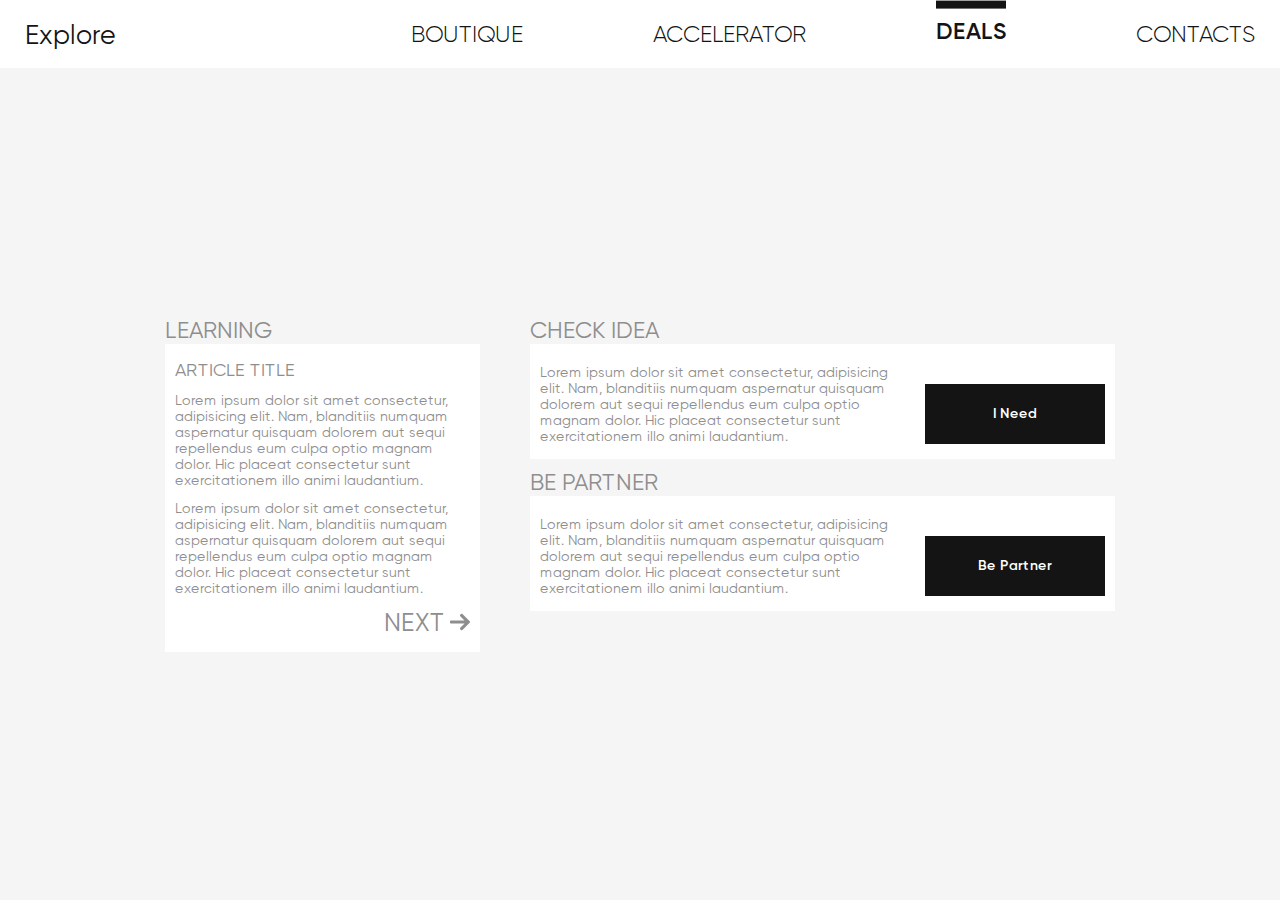
<file: deals.html>
<!DOCTYPE html>
<html lang="en">

<head>
    <meta charset="UTF-8">
    <meta http-equiv="X-UA-Compatible" content="IE=Edge">
    <meta name="viewport" content="width=device-width, initial-scale=1.0">
    <!-- Настройка viewport -->
    <title>Boutique</title>
    <link rel="stylesheet" href="css/style.min.css">
    <link rel="stylesheet" href="https://unpkg.com/swiper/swiper-bundle.min.css">
    <link rel="shortcut icon" href="./img/favicon.ico" type="image/x-icon">
</head>

<body>
    <div class="wrapper">
        <div class="navigation">
            <div class="nav">
                <div class="container">
                    <div class="nav__wrapper nav__wrapper_modified">
                        <h2 class="section__title">
                            Deals
                        </h2>
                        <div class="nav__text">
                            Explore
                        </div>
                        <nav class="nav__items">
                            <ul class="nav__list">
                                <li class="nav__item"><a class="nav__link nav__link_mod" href="index.html">Boutique</a>
                                </li>
                                <li class="nav__item"><a class="nav__link nav__link_mod"
                                        href="accelerator.html">Accelerator</a>
                                </li>
                                <li class="nav__item"><a class="nav__link nav__link_mod nav__link_mod--active">Deals</a>
                                </li>
                                <li class="nav__item"><a class="nav__link nav__link_mod" href="contacts.html">Contacts</a>
                                </li>
                            </ul>
                            <div class="social-nav social ">
                                <div class="social__item">
                                    <a href="#">
                                        <svg>
                                            <use xlink:href='img/svg/sprite.svg#insta'></use>
                                        </svg>
                                    </a>
                                </div>
                                <div class="social__item">
                                    <a href="#">
                                        <svg>
                                            <use xlink:href='img/svg/sprite.svg#facebook'></use>
                                        </svg>
                                    </a>
                                </div>
                                <div class="social__item">
                                    <a href="#">
                                        <svg>
                                            <use xlink:href='img/svg/sprite.svg#whatsup'></use>
                                        </svg>
                                    </a>
                                </div>
                                <div class="social__item">
                                    <a href="#">
                                        <svg>
                                            <use xlink:href='img/svg/sprite.svg#telegram'></use>
                                        </svg>
                                    </a>
                                </div>
                                <div class="social__item">
                                    <a href="#">
                                        <svg>
                                            <use xlink:href='img/svg/sprite.svg#mail'></use>
                                        </svg>
                                    </a>
                                </div>
                                <div class="social__item">
                                    <a href="#">
                                        <svg>
                                            <use xlink:href='img/svg/sprite.svg#tel'></use>
                                        </svg>
                                    </a>
                                </div>
                            </div>
                        </nav>
                    </div>
                </div>
            </div>
            <button class="main__burger main__burger_nav" aria-label="Menu burger">
                <span></span>
            </button>
        </div>
        <section class="deals">
            <div class="container">
                <div class="deals__wrapper">
                    <div class="deals__left">
                        <h3 class="deals__title">
                            Learning
                        </h3>
                        <div class="deals__item">
                            <h4 class="deals__left-title">
                                Article title
                            </h4>
                            <div class="deals__left-text">
                                <p>
                                    Lorem ipsum dolor sit amet consectetur, adipisicing elit. Nam, blanditiis numquam aspernatur quisquam dolorem aut sequi repellendus eum culpa optio magnam dolor. Hic placeat consectetur sunt exercitationem illo animi laudantium.
                                </p>
                                <p>
                                    Lorem ipsum dolor sit amet consectetur, adipisicing elit. Nam, blanditiis numquam
                                    aspernatur quisquam dolorem aut sequi repellendus eum culpa optio magnam dolor. Hic
                                    placeat consectetur sunt exercitationem illo animi laudantium.
                                </p>
                            </div>
                            <div class="deals__link">
                                <a href="#">
                                    Next
                                </a>
                            </div>
                        </div>
                    </div>
                    <div class="deals__right">
                        <div class="deals__idea">
                            <h3 class="deals__title">
                                Check idea
                            </h3>
                            <div class="deals__item">
                                <p>
                                    Lorem ipsum dolor sit amet consectetur, adipisicing elit. Nam, blanditiis numquam
                                    aspernatur quisquam dolorem aut sequi repellendus eum culpa optio magnam dolor. Hic
                                    placeat consectetur sunt exercitationem illo animi laudantium.
                                </p>
                                <div class="deals__btn need__btn">
                                    <a href="#" class="btn">I Need</a>
                                </div>
                            </div>
                        </div>
                        <div class="deals__partner">
                            <h3 class="deals__title">
                                Be partner
                            </h3>
                            <div class="deals__item">
                                <p>
                                    Lorem ipsum dolor sit amet consectetur, adipisicing elit. Nam, blanditiis numquam
                                    aspernatur quisquam dolorem aut sequi repellendus eum culpa optio magnam dolor. Hic
                                    placeat consectetur sunt exercitationem illo animi laudantium.
                                </p>
                                <div class="deals__btn accelerator__btn">
                                    <a href="#" class="btn">Be Partner</a>
                                </div>
                            </div>
                        </div>
                    </div>

                    <!-- <div class="deals__form">
                        <form action="#" method="POST">
                            <input type="search" name="search" placeholder="Search">
                            <button type="submit"></button>
                        </form>
                        <div class="deals__prompts">
                            <span>development</span>
                            <span>design</span>
                            <span>business</span>
                            <span>startup</span>
                        </div>
                    </div>
                    <div class="deals__quote">
                        Forget that you have a strategy.
                        <br>
                        And start experimenting with tactics.
                    </div> -->
                </div>
            </div>
        </section> 
    </div>
    <div class="modal modal-need">
    <div class="modal__overlay">
        <div class="modal__window">
            <h3 class="deals__title">
                5555 Deal
            </h3>
            <p class="deals__text">
                Lorem ipsum dolor sit amet consectetur, adipisicing elit. Nam, blanditiis numquam
                aspernatur quisquam dolorem aut sequi repellendus eum culpa optio magnam dolor. Hic
                placeat consectetur sunt exercitationem illo animi laudantium.
            </p>
            <form class="modal__form modal__form-need" enctype="multipart/form-data" action="mail.php" method="POST">
                <input type="hidden" name="admin_email[]" value="startinboutique@gmail.com">
                <input type="hidden" name="form_subject" value="Need btn">

                <input type="tel" placeholder="Phone number" name="tel">

                <button class="btn" type="submit">Send</button>
            </form>
            <div class="modal__close ">
            </div>
        </div>
    </div>
</div>
    <div class="modal modal-acc">
    <div class="modal__overlay">
        <div class="modal__window">
            <form class="modal__form modal__form-acc" enctype="multipart/form-data" action="mail.php" method="POST">
                <input type="hidden" name="admin_email[]" value="startinboutique@gmail.com">
                <input type="hidden" name="form_subject" value="Partnership">

                <label for="nameAcc">Name</label>
                <input type="text" name="name" id="nameAcc">

                <label for="emailAcc">Email</label>
                <input type="email" name="email" id="emailAcc" data-validate-field="email">

                <label for="serviceAcc">Select a service</label>
                <select name="service" id="serviceAcc">
                    <option name="UX" value="UX">UX</option>
                    <option name="UI/Design" value="UI/Design">UI/Design</option>
                    <option name="Developing" value="Developing">Developing</option>
                    <option name="Digital-Marketing" value="Digital-Marketing">Digital-Marketing</option>
                    <option name="Content Creator" value="Content Creator">Content Creator</option>
                    <option name="Other" value="Other">Other</option>
                </select>

                <button class="btn" type="submit">Send</button>
            </form>
            <div class="modal__close ">
            </div>
        </div>
    </div>
</div>
    <div class="modal">
    <div class="modal__overlay">
        <div class="modal__window">
            <form class="modal__form modal-main" enctype="multipart/form-data" action="mail.php" method="POST">
                <input type="hidden" name="admin_email[]" value="startinboutique@gmail.com">
                <input type="hidden" name="form_subject" value="Want Startup">

                <label for="nameModal">Name</label>
                <input type="text" name="name" id="nameModal">

                <label for="emailModal">Email</label>
                <input type="email" name="email" id="emailModal" data-validate-field="email">

                <label for="budgetModal">Select a project budget</label>
                <input type="text" name="budget" id="budgetModal" placeholder="2000$ - 5000$">

                <label for="descrModal">Short Description</label>
                <textarea name="descr" id="descrModal"></textarea>

                <button class="btn" type="submit">Send</button>
            </form>
            <div class="modal__close">
            </div>
        </div>
    </div>
</div>
    <section class="project-page" data-project="boutique">
    <div class="project-page__overlay">
        <div class="project-page__window boutique">
            <div class="project-page__pagination">
                <h4 class="project-page__pagination-title">
                    Boutique Daiting
                </h4>
                <div class="project-page__pagination-item">
                    <a href="#first_Boutique">01.</a>
                </div>
                <div class="project-page__pagination-item">
                    <a href="#second_Boutique">02.</a>
                </div>
                <div class="project-page__pagination-item">
                    <a href="#third_Boutique">03.</a>
                </div>
                <div class="project-page__pagination-item">
                    <a href="#fourth_Boutique">04.</a>
                </div>
                <div class="project-page__pagination-item">
                    <a href="#fifth_Boutique">05.</a>
                </div>
            </div>
            <div class="project-page__content content">
                <div class="content__header">
                    <div class="content__image">
                        <img src="./img/application/app2.jpg" alt="Boutique Logo">
                    </div>
                    <h2 class="content__project-name">
                        Boutique Daiting
                    </h2>
                </div>
                <div class="content__main">
                    <div id="first_Boutique" class="content__item">
                        <span class="content__digit">01</span>
                        <h3 class="content__title">
                            About
                        </h3>
                        <div class="content__descr">
                            A clothing boutique is generally much smaller than a regular clothing retailer, and it
                            creates a more intimate environment. You attract customers who are looking for very specific
                            styles and kinds of clothing with your boutique.
                        </div>
                    </div>
                    <div id="second_Boutique" class="content__item">
                        <span class="content__digit">02</span>
                        <h3 class="content__title">
                            UX (User-Flow)
                        </h3>
                        <div class="content__descr">
                            A clothing boutique is generally much smaller than a regular clothing retailer, and it
                            creates a more intimate environment. You attract customers who are looking for very specific
                            styles and kinds of clothing with your boutique.
                        </div>
                        <div class="content__photos">
                            <div class="content__photo">
                                <img src="./img/projects/project1.jpg" alt="Project">
                            </div>
                            <div class="content__photo">
                                <img src="./img/projects/project2.jpg" alt="Project">
                            </div>
                            <div class="content__photo">
                                <img src="./img/projects/project3.jpg" alt="Project">
                            </div>
                        </div>
                    </div>
                    <div id="third_Boutique" class="content__item">
                        <span class="content__digit">03</span>
                        <h3 class="content__title">
                            UI
                        </h3>
                        <div class="content__descr">
                            A clothing boutique is generally much smaller than a regular clothing retailer, and it
                            creates a more intimate environment. You attract customers who are looking for very specific
                            styles and kinds of clothing with your boutique.
                        </div>
                        <div class="content__photos">
                            <div class="content__photo">
                                <img src="./img/projects/project4.jpg" alt="Project">
                            </div>
                            <div class="content__photo">
                                <img src="./img/projects/project5.jpg" alt="Project">
                            </div>
                            <div class="content__photo">
                                <img src="./img/projects/project6.jpg" alt="Project">
                            </div>
                        </div>
                    </div>
                    <div id="fourth_Boutique" class="content__item">
                        <span class="content__digit">04</span>
                        <h3 class="content__title">
                            Design
                        </h3>
                        <div class="content__descr">
                            A clothing boutique is generally much smaller than a regular clothing retailer, and it
                            creates a more intimate environment. You attract customers who are looking for very specific
                            styles and kinds of clothing with your boutique.
                        </div>
                        <div class="content__photos">
                            <div class="content__photo">
                                <img src="./img/projects/project5.jpg" alt="Project">
                            </div>
                            <div class="content__photo">
                                <img src="./img/projects/project7.jpg" alt="Project">
                            </div>
                            <div class="content__photo">
                                <img src="./img/projects/project6.jpg" alt="Project">
                            </div>
                        </div>
                    </div>
                    <div id="fifth_Boutique" class="content__item">
                        <span class="content__digit">05</span>
                        <h3 class="content__title">
                            Developing
                        </h3>
                        <div class="content__descr">
                            A clothing boutique is generally much smaller than a regular clothing retailer, and it
                            creates a more intimate environment. You attract customers who are looking for very specific
                            styles and kinds of clothing with your boutique.
                        </div>
                    </div>
                    <div class="project-page__btns">
                        <div class="project-page__btn">
                            <a href="#" class="btn">Link</a>
                        </div>
                        <div class="project-page__btn">
                            <a href="#" class="btn">Link</a>
                        </div>
                    </div>
                </div>
            </div>
            <div class="project-page__close">

            </div>
        </div>
    </div>
</section>
    <section class="project-page" data-project="urban">
    <div class="project-page__overlay">
        <div class="project-page__window urban">
            <div class="project-page__pagination">
                <h4 class="project-page__pagination-title">
                    Urban Market
                </h4>
                <div class="project-page__pagination-item">
                    <a href="#first_urban">01.</a>
                </div>
                <div class="project-page__pagination-item">
                    <a href="#second_urban">02.</a>
                </div>
                <div class="project-page__pagination-item">
                    <a href="#third_urban">03.</a>
                </div>
                <div class="project-page__pagination-item">
                    <a href="#fourth_urban">04.</a>
                </div>
                <div class="project-page__pagination-item">
                    <a href="#fifth_urban">05.</a>
                </div>
            </div>
            <div class="project-page__content content">
                <div class="content__header">
                    <div class="content__image">
                        <img src="./img/application/app1.jpg" alt="Urban Logo">
                    </div>
                    <h2 class="content__project-name">
                        Urban Market
                    </h2>
                </div>
                <div class="content__main">
                    <div id="first_urban" class="content__item">
                        <span class="content__digit">01</span>
                        <h3 class="content__title">
                            About
                        </h3>
                        <div class="content__descr">
                            A clothing boutique is generally much smaller than a regular clothing retailer, and it
                            creates a more intimate environment. You attract customers who are looking for very specific
                            styles and kinds of clothing with your boutique.
                        </div>
                    </div>
                    <div id="second_urban" class="content__item">
                        <span class="content__digit">02</span>
                        <h3 class="content__title">
                            UX (User-Flow)
                        </h3>
                        <div class="content__descr">
                            A clothing boutique is generally much smaller than a regular clothing retailer, and it
                            creates a more intimate environment. You attract customers who are looking for very specific
                            styles and kinds of clothing with your boutique.
                        </div>
                        <div class="content__photos">
                            <div class="content__photo">
                                <img src="./img/projects/project1.jpg" alt="Project">
                            </div>
                            <div class="content__photo">
                                <img src="./img/projects/project2.jpg" alt="Project">
                            </div>
                            <div class="content__photo">
                                <img src="./img/projects/project3.jpg" alt="Project">
                            </div>
                        </div>
                    </div>
                    <div id="third_urban" class="content__item">
                        <span class="content__digit">03</span>
                        <h3 class="content__title">
                            UI
                        </h3>
                        <div class="content__descr">
                            A clothing boutique is generally much smaller than a regular clothing retailer, and it
                            creates a more intimate environment. You attract customers who are looking for very specific
                            styles and kinds of clothing with your boutique.
                        </div>
                        <div class="content__photos">
                            <div class="content__photo">
                                <img src="./img/projects/project4.jpg" alt="Project">
                            </div>
                            <div class="content__photo">
                                <img src="./img/projects/project5.jpg" alt="Project">
                            </div>
                            <div class="content__photo">
                                <img src="./img/projects/project6.jpg" alt="Project">
                            </div>
                        </div>
                    </div>
                    <div id="fourth_urban" class="content__item">
                        <span class="content__digit">04</span>
                        <h3 class="content__title">
                            Design
                        </h3>
                        <div class="content__descr">
                            A clothing boutique is generally much smaller than a regular clothing retailer, and it
                            creates a more intimate environment. You attract customers who are looking for very specific
                            styles and kinds of clothing with your boutique.
                        </div>
                        <div class="content__photos">
                            <div class="content__photo">
                                <img src="./img/projects/project5.jpg" alt="Project">
                            </div>
                            <div class="content__photo">
                                <img src="./img/projects/project7.jpg" alt="Project">
                            </div>
                            <div class="content__photo">
                                <img src="./img/projects/project6.jpg" alt="Project">
                            </div>
                        </div>
                    </div>
                    <div id="fifth_urban" class="content__item">
                        <span class="content__digit">05</span>
                        <h3 class="content__title">
                            Developing
                        </h3>
                        <div class="content__descr">
                            A clothing boutique is generally much smaller than a regular clothing retailer, and it
                            creates a more intimate environment. You attract customers who are looking for very specific
                            styles and kinds of clothing with your boutique.
                        </div>
                    </div>
                    <div class="project-page__btns">
                        <div class="project-page__btn">
                            <a href="#" class="btn">Link</a>
                        </div>
                        <div class="project-page__btn">
                            <a href="#" class="btn">Link</a>
                        </div>
                    </div>
                </div>
            </div>
            <div class="project-page__close">
            </div>
        </div>
    </div>
</section>
    <section class="project-page" data-project="tindog">
    <div class="project-page__overlay">
        <div class="project-page__window tindog">
            <div class="project-page__pagination">
                <h4 class="project-page__pagination-title">
                    TinDog
                </h4>
                <div class="project-page__pagination-item">
                    <a href="#first_tindog">01.</a>
                </div>
                <div class="project-page__pagination-item">
                    <a href="#second_tindog">02.</a>
                </div>
                <div class="project-page__pagination-item">
                    <a href="#third_tindog">03.</a>
                </div>
                <div class="project-page__pagination-item">
                    <a href="#fourth_tindog">04.</a>
                </div>
                <div class="project-page__pagination-item">
                    <a href="#fifth_tindog">05.</a>
                </div>
            </div>
            <div class="project-page__content content">
                <div class="content__header">
                    <div class="content__image">
                        <img src="./img/application/app3.jpg" alt="TinDog Logo">
                    </div>
                    <h2 class="content__project-name">
                        TinDog
                    </h2>
                </div>
                <div class="content__main">
                    <div id="first_tindog" class="content__item">
                        <span class="content__digit">01</span>
                        <h3 class="content__title">
                            About
                        </h3>
                        <div class="content__descr">
                            A clothing boutique is generally much smaller than a regular clothing retailer, and it
                            creates a more intimate environment. You attract customers who are looking for very specific
                            styles and kinds of clothing with your boutique.
                        </div>
                    </div>
                    <div id="second_tindog" class="content__item">
                        <span class="content__digit">02</span>
                        <h3 class="content__title">
                            UX (User-Flow)
                        </h3>
                        <div class="content__descr">
                            A clothing boutique is generally much smaller than a regular clothing retailer, and it
                            creates a more intimate environment. You attract customers who are looking for very specific
                            styles and kinds of clothing with your boutique.
                        </div>
                        <div class="content__photos">
                            <div class="content__photo">
                                <img src="./img/projects/project1.jpg" alt="Project">
                            </div>
                            <div class="content__photo">
                                <img src="./img/projects/project2.jpg" alt="Project">
                            </div>
                            <div class="content__photo">
                                <img src="./img/projects/project3.jpg" alt="Project">
                            </div>
                        </div>
                    </div>
                    <div id="third_tindog" class="content__item">
                        <span class="content__digit">03</span>
                        <h3 class="content__title">
                            UI
                        </h3>
                        <div class="content__descr">
                            A clothing boutique is generally much smaller than a regular clothing retailer, and it
                            creates a more intimate environment. You attract customers who are looking for very specific
                            styles and kinds of clothing with your boutique.
                        </div>
                        <div class="content__photos">
                            <div class="content__photo">
                                <img src="./img/projects/project4.jpg" alt="Project">
                            </div>
                            <div class="content__photo">
                                <img src="./img/projects/project5.jpg" alt="Project">
                            </div>
                            <div class="content__photo">
                                <img src="./img/projects/project6.jpg" alt="Project">
                            </div>
                        </div>
                    </div>
                    <div id="fourth_tindog" class="content__item">
                        <span class="content__digit">04</span>
                        <h3 class="content__title">
                            Design
                        </h3>
                        <div class="content__descr">
                            A clothing boutique is generally much smaller than a regular clothing retailer, and it
                            creates a more intimate environment. You attract customers who are looking for very specific
                            styles and kinds of clothing with your boutique.
                        </div>
                        <div class="content__photos">
                            <div class="content__photo">
                                <img src="./img/projects/project5.jpg" alt="Project">
                            </div>
                            <div class="content__photo">
                                <img src="./img/projects/project7.jpg" alt="Project">
                            </div>
                            <div class="content__photo">
                                <img src="./img/projects/project6.jpg" alt="Project">
                            </div>
                        </div>
                    </div>
                    <div id="fifth_tindog" class="content__item">
                        <span class="content__digit">05</span>
                        <h3 class="content__title">
                            Developing
                        </h3>
                        <div class="content__descr">
                            A clothing boutique is generally much smaller than a regular clothing retailer, and it
                            creates a more intimate environment. You attract customers who are looking for very specific
                            styles and kinds of clothing with your boutique.
                        </div>
                    </div>
                    <div class="project-page__btns">
                        <div class="project-page__btn">
                            <a href="#" class="btn">Link</a>
                        </div>
                        <div class="project-page__btn">
                            <a href="#" class="btn">Link</a>
                        </div>
                    </div>
                </div>
            </div>
            <div class="project-page__close">

            </div>
        </div>
    </div>
</section>
    <script src="js/script.js"></script>
</body>

</html>
</file>
<file: css/style.min.css>
@font-face{font-family:Gilroy;src:url(../fonts/Gilroy-Black.woff) format("woff"),url(../fonts/Gilroy-Black.woff2) format("woff2");font-weight:900;font-display:swap;font-style:normal}@font-face{font-family:Gilroy;src:url(../fonts/Gilroy-Bold.woff) format("woff"),url(../fonts/Gilroy-Bold.woff2) format("woff2");font-weight:700;font-display:swap;font-style:normal}@font-face{font-family:Gilroy;src:url(../fonts/Gilroy-Light.woff) format("woff"),url(../fonts/Gilroy-Light.woff2) format("woff2");font-weight:300;font-display:swap;font-style:normal}@font-face{font-family:Gilroy;src:url(../fonts/Gilroy-Medium.woff) format("woff"),url(../fonts/Gilroy-Medium.woff2) format("woff2");font-weight:500;font-display:swap;font-style:normal}@font-face{font-family:Gilroy;src:url(../fonts/Gilroy-Regular.woff) format("woff"),url(../fonts/Gilroy-Regular.woff2) format("woff2");font-weight:400;font-display:swap;font-style:normal}@font-face{font-family:Gilroy;src:url(../fonts/Gilroy-SemiBold.woff) format("woff"),url(../fonts/Gilroy-SemiBold.woff2) format("woff2");font-weight:600;font-display:swap;font-style:normal}@font-face{font-family:Montserrat;src:url(../fonts/Montserrat-SemiBold.woff) format("woff"),url(../fonts/Montserrat-SemiBold.woff2) format("woff2");font-weight:600;font-display:swap;font-style:normal}@font-face{font-family:Simpler;src:url(../fonts/Simpler-Bold.woff) format("woff"),url(../fonts/Simpler-Bold.woff2) format("woff2");font-weight:700;font-display:swap;font-style:normal}@font-face{font-family:Simpler;src:url(../fonts/Simpler-Light.woff) format("woff"),url(../fonts/Simpler-Light.woff2) format("woff2");font-weight:300;font-display:swap;font-style:normal}@font-face{font-family:Simpler;src:url(../fonts/Simpler-Regular.woff) format("woff"),url(../fonts/Simpler-Regular.woff2) format("woff2");font-weight:400;font-display:swap;font-style:normal}@font-face{font-family:Tangerine;src:url(../fonts/Tangerine-Bold.woff) format("woff"),url(../fonts/Tangerine-Bold.woff2) format("woff2");font-weight:700;font-display:swap;font-style:normal}@font-face{font-family:Vanity;src:url(../fonts/Vanity-Bold.woff) format("woff"),url(../fonts/Vanity-Bold.woff2) format("woff2");font-weight:700;font-display:swap;font-style:normal}@font-face{font-family:Vanity;src:url(../fonts/Vanity-BoldWide.woff) format("woff"),url(../fonts/Vanity-BoldWide.woff2) format("woff2");font-weight:700;font-display:swap;font-style:normal}*{padding:0;margin:0;border:0}*,:after,:before{-webkit-box-sizing:border-box;box-sizing:border-box}:active,:focus,a:active,a:focus{outline:0}aside,footer,header,nav,section{display:block}body,html{height:100%;min-width:320px}html{scroll-behavior:smooth}button,input,textarea{font-family:Gilroy,sans-serif}input[type=search]::-ms-clear,input[type=search]::-ms-reveal{display:none;width:0;height:0}input[type=search]::-webkit-search-cancel-button,input[type=search]::-webkit-search-decoration,input[type=search]::-webkit-search-results-button,input[type=search]::-webkit-search-results-decoration{display:none}button{cursor:pointer}button::-moz-focus-inner{padding:0;border:0}a,a:hover,a:visited{text-decoration:none}ul li{list-style:none}img{vertical-align:top}h1,h2,h3,h4,h5,h6{font-weight:inherit;font-size:inherit}:root{--color-black:#141414;--color-white:#F0F0F0;--color-gray:#F5F5F5;--color-middlegray:#8E8E8E;--color-middlegray-hover:#7d7d7d;--color-fff:#fff}body{-ms-text-size-adjust:100%;-moz-text-size-adjust:100%;-webkit-text-size-adjust:100%;color:var(--color-black);font-size:14px;font-family:Gilroy,sans-serif;font-weight:400}body.lock{overflow:hidden}.wrapper{width:100%;min-height:100vh;overflow:hidden;min-width:320px;display:-webkit-box;display:-ms-flexbox;display:flex;-webkit-box-orient:vertical;-webkit-box-direction:normal;-ms-flex-direction:column;flex-direction:column}.container{max-width:1890px;margin:0 auto;width:100%;padding:0 25px}.iv{direction:rtl;text-align:left}.box .box__wrapper .box-item{max-width:349px;width:100%;min-height:349px}.box .box__wrapper .box-item img{width:100%;height:100%;-o-object-fit:cover;object-fit:cover;-o-object-position:center;object-position:center}.box .box__wrapper .box-item_colored{background-color:var(--color-black)}.box .box__wrapper .box-item__slider{position:relative;cursor:pointer}.box .box__wrapper .box-item__slider::after{content:"";position:absolute;z-index:1;top:0;left:0;bottom:0;right:0;background-color:rgba(0,0,0,.6);opacity:0;visibility:hidden;-webkit-transition:opacity .5s,visibility .5s;-o-transition:opacity .5s,visibility .5s;transition:opacity .5s,visibility .5s}.box .box__wrapper .box-item-mob{max-width:349px;width:100%;min-height:349px}.box .box__wrapper .box-item-mob img{width:100%;height:100%;-o-object-fit:cover;object-fit:cover;-o-object-position:center;object-position:center}.swiper-container{max-width:1170px}.swiper-container-mob{max-width:349px}.swiper-container-acc{max-width:1740px;margin-left:auto;margin-right:auto;overflow:hidden;list-style:none;padding:0;z-index:1}.box__wrapper .swiper-button-next{position:absolute;right:0;width:54px;height:54px;border-radius:50%;background-color:#fff;background-image:url(../img/decorations/right-arrow.svg);background-repeat:no-repeat;background-size:30px 30px;background-position:center}.box__wrapper .swiper-button-next::after{display:none}.accelerator .swiper-button-next{position:absolute;right:2%;width:54px;height:54px;border-radius:50%;background-color:var(--color-gray);background-image:url(../img/decorations/right-arrow.svg);background-repeat:no-repeat;background-size:30px 30px;background-position:center}.accelerator .swiper-button-next::after{display:none}.btn{display:-webkit-box;display:-ms-flexbox;display:flex;-webkit-box-pack:center;-ms-flex-pack:center;justify-content:center;-webkit-box-align:center;-ms-flex-align:center;align-items:center;font-size:20px;font-weight:600;width:180px;height:60px;margin:0 auto;color:#fff;border:4px solid transparent;background-color:var(--color-black);-webkit-transition:.5s;-o-transition:.5s;transition:.5s}.bottom{display:-webkit-box;display:-ms-flexbox;display:flex;-webkit-box-orient:vertical;-webkit-box-direction:normal;-ms-flex-direction:column;flex-direction:column;-webkit-box-flex:1;-ms-flex:1 0 auto;flex:1 0 auto;margin-top:25px}body .active{display:block}.section__title{display:none}.social{position:absolute;top:10px;right:0}.social__item{width:25px;height:25px}.social__item:not(:last-child){margin-bottom:30px}.social__item svg{width:100%;height:100%;-o-object-fit:cover;object-fit:cover;fill:#000;-webkit-transition:fill .3s;-o-transition:fill .3s;transition:fill .3s}.thanks{text-align:center;padding-top:10px;font-size:calc(13px + 11 * ((100vw - 320px)/ 1440))}.js-validate-error-label{margin-top:-20px;margin-bottom:7px}.main{padding-top:10px}.main__wrapper{display:-webkit-box;display:-ms-flexbox;display:flex;-webkit-box-pack:justify;-ms-flex-pack:justify;justify-content:space-between;-webkit-box-align:center;-ms-flex-align:center;align-items:center;position:relative}.main__offer{max-width:800px}.main__title{font-size:calc(60px + 60 * ((100vw - 320px)/ 1440));font-family:Tangerine,Gilroy,sans-serif;font-weight:700}.main__subtitle{font-size:calc(18px + 22 * ((100vw - 320px)/ 1440));font-family:Simpler,Gilroy,sans-serif;margin-bottom:30px;text-transform:uppercase}.main__text{font-size:calc(13px + 7 * ((100vw - 320px)/ 1440));font-weight:300;font-family:Simpler,Gilroy,sans-serif}.main__burger{display:none}.nav__wrapper{display:-webkit-box;display:-ms-flexbox;display:flex;-webkit-box-pack:justify;-ms-flex-pack:justify;justify-content:space-between;-webkit-box-align:center;-ms-flex-align:center;align-items:center}.nav__wrapper_main{position:relative;z-index:10}.nav__text{font-size:calc(16px + 16 * ((100vw - 320px)/ 1440))}.nav__list{display:-webkit-box;display:-ms-flexbox;display:flex;-webkit-box-pack:justify;-ms-flex-pack:justify;justify-content:space-between;-webkit-box-align:center;-ms-flex-align:center;align-items:center}.nav__item{white-space:nowrap;width:100%}.nav__item:not(:last-child){margin-right:240px}.nav__link{display:inline-block;width:100%;font-weight:300;font-size:calc(18px + 12 * ((100vw - 320px)/ 1440));color:var(--color-black);position:relative;-webkit-user-select:none;-moz-user-select:none;-ms-user-select:none;user-select:none;cursor:pointer;text-transform:uppercase}.nav__link_main{padding:1.25em 0}.nav__link_main::after{content:"";display:block;position:absolute;left:0;bottom:0;width:0;height:8px;background-color:var(--color-black);-webkit-transition:width .5s;-o-transition:width .5s;transition:width .5s}.nav__link_main:hover::after{width:100%;-webkit-transition:width .5s;-o-transition:width .5s;transition:width .5s}.nav__link_main--active{font-weight:600;-webkit-transform:translateY(-5%);-ms-transform:translateY(-5%);transform:translateY(-5%)}.nav__link_main--active::after{width:100%;-webkit-transform:translateY(80%);-ms-transform:translateY(80%);transform:translateY(80%)}.nav__link_mod{padding:20px 0}.nav__link_mod::before{content:"";display:block;position:absolute;left:0;top:0;width:0;height:8px;background-color:var(--color-black);-webkit-transition:width .5s;-o-transition:width .5s;transition:width .5s}.nav__link_mod:hover::before{width:100%;-webkit-transition:width .5s;-o-transition:width .5s;transition:width .5s}.nav__link_mod--active{font-weight:600;-webkit-transform:translateY(-5%);-ms-transform:translateY(-5%);transform:translateY(-5%)}.nav__link_mod--active::before{width:100%;-webkit-transform:translateY(50%);-ms-transform:translateY(50%);transform:translateY(50%)}.nav .social-nav{display:none}.accelerator{padding-top:10px;-webkit-animation:1.5s showOtherPages;animation:1.5s showOtherPages}.accelerator__item{position:relative;max-height:700px;min-height:200px;display:-webkit-box;display:-ms-flexbox;display:flex}.accelerator__item img{width:100%;height:100%;-o-object-fit:cover;object-fit:cover;-o-object-position:0 0;object-position:0 0}.accelerator__photo{position:relative}.accelerator__item-wrapper{position:absolute;bottom:0;left:0;right:0;padding:20px 0;display:-webkit-box;display:-ms-flexbox;display:flex;-webkit-box-orient:vertical;-webkit-box-direction:normal;-ms-flex-direction:column;flex-direction:column;-webkit-box-align:center;-ms-flex-align:center;align-items:center;-webkit-box-pack:center;-ms-flex-pack:center;justify-content:center;color:var(--color-white);background-color:rgba(0,0,0,.7);text-align:center}.accelerator__name{font-size:calc(25px + 15 * ((100vw - 320px)/ 1440))}.accelerator__position{font-size:calc(13px + 7 * ((100vw - 320px)/ 1440))}.accelerator__works{display:-webkit-box;display:-ms-flexbox;display:flex;-webkit-box-orient:vertical;-webkit-box-direction:normal;-ms-flex-direction:column;flex-direction:column;-webkit-box-pack:start;-ms-flex-pack:start;justify-content:flex-start;-webkit-box-align:center;-ms-flex-align:center;align-items:center;margin-right:20px}.accelerator__works-item{max-width:106px;cursor:pointer}.accelerator__works-item:not(:last-child){margin-bottom:20px}.accelerator__works-item img{width:100%;height:100%;-o-object-fit:cover;object-fit:cover}.deals{-webkit-animation:1.5s showOtherPages;animation:1.5s showOtherPages;-webkit-box-flex:1;-ms-flex:1 1 auto;flex:1 1 auto;display:-webkit-box;display:-ms-flexbox;display:flex;-webkit-box-align:center;-ms-flex-align:center;align-items:center;-webkit-box-pack:center;-ms-flex-pack:center;justify-content:center;background-color:var(--color-gray)}.deals__wrapper{padding:10px 0;display:-webkit-box;display:-ms-flexbox;display:flex;-webkit-box-pack:justify;-ms-flex-pack:justify;justify-content:space-between;-webkit-box-align:start;-ms-flex-align:start;align-items:flex-start;max-width:950px;margin:0 auto;color:var(--color-middlegray)}.deals__item{position:relative;background-color:var(--color-fff);padding:15px 10px}.deals__title{font-size:23px;text-transform:uppercase}.deals__left{margin-right:50px;-webkit-box-flex:0;-ms-flex:0 1 35%;flex:0 1 35%}.deals__left-title{text-transform:uppercase;font-size:18px}.deals__left-text p{margin:12px 0}.deals__link{text-align:right}.deals__link a{display:inline-block;position:relative;font-size:25px;text-transform:uppercase;color:var(--color-middlegray);padding-right:25px;-webkit-transition:color .5s;-o-transition:color .5s;transition:color .5s}.deals__link a:hover{color:var(--color-middlegray-hover);-webkit-transition:color .5s;-o-transition:color .5s;transition:color .5s}.deals__link a::after{content:'';position:absolute;top:50%;right:0;-webkit-transform:translateY(-50%);-ms-transform:translateY(-50%);transform:translateY(-50%);width:20px;height:20px;background-image:url(../img/decorations/right-arrow-next.svg);background-repeat:no-repeat;background-size:cover;background-position:center}.deals__right{-webkit-box-flex:0;-ms-flex:0 1 65%;flex:0 1 65%}.deals__right p{margin:5px 200px 0 0}.deals__btn{position:absolute;bottom:15px;right:10px}.deals__btn a{margin:0 0 0 auto}.deals__partner{padding-top:10px}.contacts{-webkit-box-flex:1;-ms-flex:1 0 auto;flex:1 0 auto;display:-webkit-box;display:-ms-flexbox;display:flex;-webkit-box-pack:center;-ms-flex-pack:center;justify-content:center;-webkit-box-align:center;-ms-flex-align:center;align-items:center;-webkit-animation:1.5s showOtherPages;animation:1.5s showOtherPages}.contacts__wrapper{display:-webkit-box;display:-ms-flexbox;display:flex;-webkit-box-flex:1;-ms-flex:1 0 auto;flex:1 0 auto;-webkit-box-orient:vertical;-webkit-box-direction:normal;-ms-flex-direction:column;flex-direction:column;-webkit-box-pack:justify;-ms-flex-pack:justify;justify-content:space-between;-webkit-box-align:center;-ms-flex-align:center;align-items:center;text-align:center}.contacts__title{font-size:calc(27px + 33 * ((100vw - 320px)/ 1440));font-weight:600;margin-bottom:10px}.contacts__descr{font-size:calc(13px + 7 * ((100vw - 320px)/ 1440));font-weight:300}.contacts__items{display:-webkit-box;display:-ms-flexbox;display:flex;-ms-flex-pack:distribute;justify-content:space-around;margin-bottom:10px}.contacts__adress{font-size:calc(14px + 6 * ((100vw - 320px)/ 1440));font-weight:300}.contacts__adress span{display:block}.contacts__adress span:not(:last-child){margin-bottom:10px}.contacts__adress a{color:var(--color-black)}.contacts__callback form{display:-webkit-box;display:-ms-flexbox;display:flex;-webkit-box-orient:vertical;-webkit-box-direction:normal;-ms-flex-direction:column;flex-direction:column}.contacts__callback label{font-weight:600;font-size:calc(14px + 6 * ((100vw - 320px)/ 1440));text-align:left;margin-bottom:10px}.contacts__callback input{display:block;max-width:575px;width:100%;border:1px solid #cecece;font-size:calc(14px + 6 * ((100vw - 320px)/ 1440));padding:16px 10px;margin-bottom:30px}.contacts .contacts__items .social__item{margin-bottom:0}.contacts .contacts__items .social__item svg{fill:#000}.box{background-color:var(--color-white);-webkit-box-flex:1;-ms-flex:1 1 auto;flex:1 1 auto;display:-webkit-box;display:-ms-flexbox;display:flex;-webkit-box-pack:center;-ms-flex-pack:center;justify-content:center;-webkit-box-align:center;-ms-flex-align:center;align-items:center}.box__wrapper{position:relative;display:-webkit-box;display:-ms-flexbox;display:flex;-webkit-box-pack:justify;-ms-flex-pack:justify;justify-content:space-between;-webkit-box-align:center;-ms-flex-align:center;align-items:center;padding:10px 0}.box__startup{display:-webkit-box;display:-ms-flexbox;display:flex;-webkit-box-orient:vertical;-webkit-box-direction:normal;-ms-flex-direction:column;flex-direction:column;-webkit-box-pack:center;-ms-flex-pack:center;justify-content:center;-webkit-box-align:center;-ms-flex-align:center;align-items:center}.box__wrap{display:-webkit-box;display:-ms-flexbox;display:flex;-webkit-box-align:center;-ms-flex-align:center;align-items:center;-webkit-box-pack:justify;-ms-flex-pack:justify;justify-content:space-between}.box__rights{font-size:13px;text-align:center;padding:20px 0 0}.box__content{position:absolute;top:50%;left:50%;-webkit-transform:translate(-50%,-50%);-ms-transform:translate(-50%,-50%);transform:translate(-50%,-50%);color:#fff;z-index:2;text-align:center;width:300px;padding:0 12px;max-height:150px;-webkit-user-select:none;-moz-user-select:none;-ms-user-select:none;user-select:none;overflow:hidden;opacity:0;visibility:hidden;-webkit-transition:opacity .5s,visibility .5s;-o-transition:opacity .5s,visibility .5s;transition:opacity .5s,visibility .5s}.box__text{font-size:35px;font-weight:700;margin-bottom:10px}.box__subtext{font-size:18px;font-weight:500}.startup__text{font-size:calc(14px + 9 * ((100vw - 320px)/ 1440));font-weight:300;color:var(--color-white);margin-bottom:17px;text-align:center;width:100%}.startup__btn{width:250px;height:70px;display:-webkit-box;display:-ms-flexbox;display:flex;-webkit-box-align:center;-ms-flex-align:center;align-items:center;-webkit-box-pack:center;-ms-flex-pack:center;justify-content:center;font-weight:600;font-size:20px;background-color:var(--color-white);border:4px solid transparent;-webkit-transition:.5s;-o-transition:.5s;transition:.5s}.modal,.modal-acc{display:none}.modal__overlay{background:rgba(0,0,0,.85);position:fixed;top:0;left:0;bottom:0;right:0;z-index:1000;display:-webkit-box;display:-ms-flexbox;display:flex;-webkit-box-align:center;-ms-flex-align:center;align-items:center;-webkit-box-pack:center;-ms-flex-pack:center;justify-content:center;overflow:auto}.modal__window{background-color:#fff;max-width:690px;width:100%;padding:70px 60px;margin:50px 20px;position:relative}.modal__form{display:-webkit-box;display:-ms-flexbox;display:flex;-webkit-box-orient:vertical;-webkit-box-direction:normal;-ms-flex-direction:column;flex-direction:column;-webkit-box-pack:center;-ms-flex-pack:center;justify-content:center}.modal__form label{font-size:20px;font-weight:600;margin-bottom:10px}.modal__form input,.modal__form select,.modal__form textarea{border:1px solid #cecece;font-size:18px;-webkit-transition:border .3s;-o-transition:border .3s;transition:border .3s}.modal__form input:hover,.modal__form select:hover,.modal__form textarea:hover{border:1px solid var(--color-black);-webkit-transition:border .3s;-o-transition:border .3s;transition:border .3s}.modal__form input:focus,.modal__form select:focus,.modal__form textarea:focus{outline:#5146e4 solid 1px}.modal__form input:focus::-webkit-input-placeholder,.modal__form select:focus::-webkit-input-placeholder,.modal__form textarea:focus::-webkit-input-placeholder{opacity:0;-webkit-transition:opacity .3s;transition:opacity .3s}.modal__form input:focus::-moz-placeholder,.modal__form select:focus::-moz-placeholder,.modal__form textarea:focus::-moz-placeholder{opacity:0;-moz-transition:opacity .3s;transition:opacity .3s}.modal__form input:focus:-ms-input-placeholder,.modal__form select:focus:-ms-input-placeholder,.modal__form textarea:focus:-ms-input-placeholder{opacity:0;-ms-transition:opacity .3s ease;transition:opacity .3s}.modal__form input:focus::-ms-input-placeholder,.modal__form select:focus::-ms-input-placeholder,.modal__form textarea:focus::-ms-input-placeholder{opacity:0;-ms-transition:opacity .3s ease;transition:opacity .3s}.modal__form input:focus::placeholder,.modal__form select:focus::placeholder,.modal__form textarea:focus::placeholder{opacity:0;-webkit-transition:opacity .3s;-o-transition:opacity .3s;transition:opacity .3s}.modal__form input{padding:15px 10px;margin-bottom:25px}.modal__form input::-webkit-input-placeholder{font-size:16px;font-weight:300;opacity:1;-webkit-transition:opacity .3s;transition:opacity .3s}.modal__form input::-moz-placeholder{font-size:16px;font-weight:300;opacity:1;-moz-transition:opacity .3s;transition:opacity .3s}.modal__form input:-ms-input-placeholder{font-size:16px;font-weight:300;opacity:1;-ms-transition:opacity .3s ease;transition:opacity .3s}.modal__form input::-ms-input-placeholder{font-size:16px;font-weight:300;opacity:1;-ms-transition:opacity .3s ease;transition:opacity .3s}.modal__form input::placeholder{font-size:16px;font-weight:300;opacity:1;-webkit-transition:opacity .3s;-o-transition:opacity .3s;transition:opacity .3s}.modal__form select{padding:10px;margin-bottom:25px}.modal__form textarea{height:138px;resize:none;overflow:auto;padding:10px;margin-bottom:30px}.modal__close{position:absolute;top:10px;right:10px;width:20px;height:20px;padding:5px;cursor:pointer}.modal__close::after,.modal__close::before{content:"";position:absolute;display:block;top:50%;left:0;width:100%;height:2px;background-color:var(--color-black)}.modal__close::after{-webkit-transform:rotate(-45deg);-ms-transform:rotate(-45deg);transform:rotate(-45deg)}.modal__close::before{-webkit-transform:rotate(45deg);-ms-transform:rotate(45deg);transform:rotate(45deg)}.modal .deals__text{margin:20px 0}.project-page{display:none}.project-page__overlay{background:rgba(0,0,0,.85);position:fixed;top:0;left:0;bottom:0;right:0;z-index:1000;display:-webkit-box;display:-ms-flexbox;display:flex;-webkit-box-align:center;-ms-flex-align:center;align-items:center;-webkit-box-pack:center;-ms-flex-pack:center;justify-content:center;overflow:auto;padding:30px 50px}.project-page__window{background-color:#fff;max-width:1750px;width:100%;height:100%;overflow:auto;padding:0 0 50px 10px}.project-page__window::-webkit-scrollbar{width:7px;height:100%;background-color:var(--color-white);position:relative}.project-page__window::-webkit-scrollbar-thumb{background-color:var(--color-middlegray)}.project-page__pagination{position:-webkit-sticky;position:sticky;max-width:150px;width:100%;top:50%;left:0;-webkit-transform:translateY(-50%);-ms-transform:translateY(-50%);transform:translateY(-50%)}.project-page__pagination-title{font-size:calc(13px + 7 * ((100vw - 320px)/ 1440));font-weight:700;margin-bottom:20px;max-width:190px}.project-page__pagination-item a{font-size:calc(10px + 10 * ((100vw - 320px)/ 1440));font-weight:700;color:var(--color-middlegray);display:inline-block;width:70%}.project-page__pagination-item a span{color:var(--color-middlegray)}.project-page__pagination-item:not(:last-child){margin-bottom:35px}.project-page__pagination-item_active a{color:var(--color-black)}.project-page__content{padding:0 3% 0 12%;margin-top:-200px}.project-page__close{position:absolute;top:30px;right:5px;z-index:2000;background-color:var(--color-white);border-radius:50%;width:40px;height:40px;cursor:pointer}.project-page__close::after,.project-page__close::before{content:"";display:block;position:absolute;top:50%;left:50%;background-color:var(--color-black);width:15px;height:1px}.project-page__close::before{-webkit-transform:translate(-50%,-50%) rotate(-45deg);-ms-transform:translate(-50%,-50%) rotate(-45deg);transform:translate(-50%,-50%) rotate(-45deg)}.project-page__close::after{-webkit-transform:translate(-50%,-50%) rotate(45deg);-ms-transform:translate(-50%,-50%) rotate(45deg);transform:translate(-50%,-50%) rotate(45deg)}.project-page__btns{display:-webkit-box;display:-ms-flexbox;display:flex;-webkit-box-align:center;-ms-flex-align:center;align-items:center;-webkit-box-pack:center;-ms-flex-pack:center;justify-content:center;-ms-flex-wrap:wrap;flex-wrap:wrap}.project-page__btns a{display:inline-block}.project-page__btn{text-align:center;margin:10px}.content__header{display:-webkit-box;display:-ms-flexbox;display:flex;-webkit-box-orient:vertical;-webkit-box-direction:normal;-ms-flex-direction:column;flex-direction:column;-webkit-box-pack:start;-ms-flex-pack:start;justify-content:flex-start;-webkit-box-align:center;-ms-flex-align:center;align-items:center;margin-bottom:80px;padding-left:5px}.content__image{max-width:220px;max-height:220px;min-width:100px;margin-bottom:10px}.content__image img{width:100%;height:100%;-o-object-fit:cover;object-fit:cover}.content__project-name{font-size:calc(20px + 40 * ((100vw - 320px)/ 1440));font-weight:600;padding:0 5px 0 0}.content__item{position:relative;max-width:600px;padding-left:40px;margin-bottom:100px}.content__item:nth-child(2n){margin-left:auto}.content__digit{position:absolute;top:0;left:0;font-weight:900;font-size:calc(14px + 10 * ((100vw - 320px)/ 1440));color:#ddd}.content__title{font-size:calc(20px + 40 * ((100vw - 320px)/ 1440));font-weight:700;margin-bottom:10px}.content__descr{font-size:calc(13px + 7 * ((100vw - 320px)/ 1440));font-weight:300}.content__photos{display:-webkit-box;display:-ms-flexbox;display:flex;-webkit-box-pack:start;-ms-flex-pack:start;justify-content:flex-start;-webkit-box-align:start;-ms-flex-align:start;align-items:flex-start;-ms-flex-wrap:wrap;flex-wrap:wrap;padding-top:30px;max-width:450px}.content__photo{max-width:250px;margin:20px 20px 0 0;-webkit-box-flex:1;-ms-flex:1 0 auto;flex:1 0 auto}.content__photo img{width:100%;height:100%;-o-object-fit:cover;object-fit:cover}@media (min-width:992px){.box .box__wrapper .box-item__slider:hover .box__content,.box .box__wrapper .box-item__slider:hover::after{opacity:1;visibility:visible}.btn:hover{background-color:#fff;color:var(--color-black);border:4px solid var(--color-black);-webkit-transition:.5s;-o-transition:.5s;transition:.5s}.social__item svg:hover{fill:#707070;-webkit-transition:fill .3s;-o-transition:fill .3s;transition:fill .3s}.main{-webkit-animation:1.5s showOtherPages;animation:1.5s showOtherPages}.nav__wrapper_modified{-webkit-animation:1.5s moveNavUp;animation:1.5s moveNavUp}.nav__wrapper_main{-webkit-animation:1.5s moveNavDown;animation:1.5s moveNavDown}.box,.nav__text{-webkit-animation:1.5s showOtherPages;animation:1.5s showOtherPages}.box__slider-mob{display:none}.startup__btn:hover{background-color:var(--color-black);color:#fff;border:4px solid #fff;-webkit-transition:.5s;-o-transition:.5s;transition:.5s}.project-page__pagination-item:hover span{color:var(--color-black);-webkit-transition:color .5s;-o-transition:color .5s;transition:color .5s}@-webkit-keyframes moveNavUp{0%{-webkit-transform:translateY(500%);transform:translateY(500%)}100%{-webkit-transform:translateY(0);transform:translateY(0)}}@keyframes moveNavUp{0%{-webkit-transform:translateY(500%);transform:translateY(500%)}100%{-webkit-transform:translateY(0);transform:translateY(0)}}@-webkit-keyframes moveNavDown{0%{-webkit-transform:translateY(-300%);transform:translateY(-300%)}100%{-webkit-transform:translateY(0);transform:translateY(0)}}@keyframes moveNavDown{0%{-webkit-transform:translateY(-300%);transform:translateY(-300%)}100%{-webkit-transform:translateY(0);transform:translateY(0)}}@-webkit-keyframes showOtherPages{0%,60%{opacity:0}100%{opacity:1}}@keyframes showOtherPages{0%,60%{opacity:0}100%{opacity:1}}}@media (min-width:1400px){.main--visible{position:relative;z-index:3000;color:var(--color-fff)}}@media (max-width:1850px){.box .box__wrapper .box-item{max-width:260px;min-height:260px}.swiper-container{max-width:955px}.nav__item:not(:last-child){margin-right:200px}.box__content{width:200px}.box__text{font-size:25px}.box__subtext{font-size:15px}.startup__btn{width:180px;height:50px;font-size:18px}}@media (max-width:1540px){.swiper-container-acc{max-width:970px}.btn{font-size:14px}.bottom{margin-top:10px}.social{display:-webkit-box;display:-ms-flexbox;display:flex;-webkit-box-pack:justify;-ms-flex-pack:justify;justify-content:space-between;-webkit-box-align:center;-ms-flex-align:center;align-items:center}.social__item:not(:last-child){margin-bottom:0;margin-right:25px}.nav__item:not(:last-child){margin-right:130px}.nav__link{font-size:23px}.accelerator__item{max-height:590px}.contacts__callback input{margin-bottom:15px;padding:10px}.box__rights{padding:15px 0 4px}.startup__btn{width:150px;height:40px;font-size:16px;border:2px solid transparent}.modal__window{padding:30px;max-width:590px}.modal__form input,.modal__form label,.modal__form select,.modal__form textarea{font-size:16px}.modal__form input{padding:10px 5px}.modal__form textarea{height:100px;padding:5px}}@media (max-width:1340px){.box .box__wrapper .box-item{max-width:220px;min-height:220px}.swiper-container{max-width:700px}.project-page__pagination,.project-page__pagination-title{max-width:140px}}@media (max-width:1100px){.box .box__wrapper .box-item{max-width:180px;min-height:180px}.swiper-container{max-width:600px}.nav__item:not(:last-child){margin-right:100px}.box__content{width:160px}}@media (max-width:992px){.box .box__wrapper .box-item__slider::after{opacity:1;visibility:visible}.swiper-container-acc{position:relative;max-width:490px}.box__wrapper .swiper-button-next{bottom:20px;right:50%;top:auto;-webkit-transform:translate(50%,50%);-ms-transform:translate(50%,50%);transform:translate(50%,50%);z-index:9;width:35px;height:35px;background-size:20px 20px}.accelerator .swiper-button-next{bottom:0;left:0;right:auto;top:auto;z-index:9;width:35px;height:35px;background-size:20px 20px}.section__title{display:block;padding-top:10px;margin:0 auto 10px 0;font-family:Simpler,sans-serif;font-weight:700;font-size:30px}.social{position:relative;-webkit-box-align:start;-ms-flex-align:start;align-items:flex-start;padding:0 20px}.social__item{width:30px;height:30px}.social__item svg{fill:var(--color-white)}.main__wrapper{-webkit-box-orient:vertical;-webkit-box-direction:normal;-ms-flex-direction:column;flex-direction:column}.main__burger{display:block;position:absolute;top:5px;right:0;width:25px;height:25px;z-index:100;background-color:#fff}.main__burger_nav{right:15px;top:15px}.main__burger span{display:block;position:absolute;width:100%;height:5px;background-color:var(--color-black);top:50%;-webkit-transform:translateY(-50%);-ms-transform:translateY(-50%);transform:translateY(-50%);-webkit-transition:.3s;-o-transition:.3s;transition:.3s}.main__burger::after,.main__burger::before{content:"";display:block;position:absolute;width:100%;height:5px;background-color:var(--color-black);left:0;-webkit-transition:.3s;-o-transition:.3s;transition:.3s}.main__burger::before{top:0}.main__burger::after{bottom:0}.main__burger_active{background-color:var(--color-black)}.main__burger_active span,.main__burger_active::after,.main__burger_active::before{background-color:var(--color-white)}.main__burger_active span{-webkit-transform:scale(0);-ms-transform:scale(0);transform:scale(0)}.main__burger_active::after{-webkit-transform:rotate(-45deg);-ms-transform:rotate(-45deg);transform:rotate(-45deg);bottom:11px}.main__burger_active::before{-webkit-transform:rotate(45deg);-ms-transform:rotate(45deg);transform:rotate(45deg);top:9px}.nav__wrapper{-webkit-box-pack:end;-ms-flex-pack:end;justify-content:flex-end}.nav__text{display:none}.nav__items{position:fixed;overflow:auto;-webkit-box-orient:vertical;-webkit-box-direction:normal;-ms-flex-direction:column;flex-direction:column;width:60%;height:100%;top:0;right:-100%;background-color:var(--color-black);-webkit-transition:right .5s;-o-transition:right .5s;transition:right .5s;padding-bottom:30px}.nav__items-active{z-index:20;right:0;-webkit-transition:right .5s;-o-transition:right .5s;transition:right .5s}.nav__list{-webkit-box-orient:vertical;-webkit-box-direction:normal;-ms-flex-direction:column;flex-direction:column;-webkit-box-pack:center;-ms-flex-pack:center;justify-content:center;-webkit-box-align:start;-ms-flex-align:start;align-items:start;padding:35px 0 0 20px}.nav__item:not(:last-child){margin-right:0;margin-bottom:0}.nav__link{color:var(--color-white)}.nav__link_main{padding:15px 0}.nav__link_main::after,.nav__link_mod::before{display:none}.nav .social-nav{display:-webkit-box;display:-ms-flexbox;display:flex;padding:0 20px;-webkit-box-pack:justify;-ms-flex-pack:justify;justify-content:space-between}.box__slider{display:none}.box__slider-mob{display:-webkit-box;display:-ms-flexbox;display:flex}.box__wrapper{-webkit-box-pack:center;-ms-flex-pack:center;justify-content:center}.box__startup{background-color:inherit;padding:10px 40px;margin-top:20px}.box__rights{display:none}.box__content{opacity:1;visibility:visible;width:300px}.box__text{font-size:35px}.box__subtext{font-size:18px}.startup__text{color:var(--color-black);font-weight:700}.startup__btn{background-color:var(--color-black);color:#fff}.project-page__overlay{padding:10px}.project-page__window{position:relative}.project-page__pagination,.project-page__pagination-title{max-width:80px}.project-page__pagination-item:not(:last-child){margin-bottom:25px}.project-page__content{padding:0 3% 0 110px}.project-page__close{position:fixed;top:20px;right:auto;left:20px}.content__header{margin-bottom:70px}.content__item{padding-left:25px;margin-bottom:50px}}@media (max-width:768px){.social{position:relative;-webkit-box-orient:vertical;-webkit-box-direction:normal;-ms-flex-direction:column;flex-direction:column}.social__item:not(:last-child){margin-right:0;margin-bottom:25px}.main__subtitle{margin-bottom:15px}.main__text{line-height:150%}.nav .social-nav{-webkit-box-align:start;-ms-flex-align:start;align-items:start}.accelerator__item-wrapper{padding:10px 0}.accelerator__works{margin-right:10px}.accelerator__works-item:not(:last-child){margin-bottom:10px}.deals__wrapper{-webkit-box-orient:vertical;-webkit-box-direction:normal;-ms-flex-direction:column;flex-direction:column}.deals__left{-webkit-box-flex:0;-ms-flex:0 1 100%;flex:0 1 100%;margin-right:0}.deals__right{-webkit-box-flex:0;-ms-flex:0 1 100%;flex:0 1 100%;margin-top:15px}.contacts__social{margin-bottom:15px}.contacts .contacts__items .social__item{margin-bottom:0}}@media (max-width:650px){.content__photo{width:100%}}@media (max-width:576px){.box .box__wrapper .box-item-mob{max-width:280px;min-height:280px}.swiper-container-mob{max-width:280px}.btn{padding:.9em 3.5em}.bottom{margin-top:0}.social__item{width:25px;height:25px}.social__item:not(:last-child){margin-right:0;margin-bottom:20px}.nav__link_main,.nav__link_mod{padding:10px 0}.accelerator__item{max-height:530px}.deals__right p{margin:5px 0 0}.deals__btn a{margin:0 auto}.deals__btn{position:static;padding-top:10px}.contacts__social,.contacts__title{margin-bottom:5px}.box__startup{margin-top:10px;padding:5px 40px}.startup__text{margin-bottom:10px}.modal__window{margin:10px 15px}.project-page__content{padding:0 3% 0 80px}.content__header{margin-bottom:50px}.content__item{padding-left:20px;margin-bottom:25px}}@media (max-width:380px){.js-validate-error-label{margin-top:0}.modal__window{padding:20px 30px;max-width:590px}.modal__form input{padding:5px 10px;margin-bottom:9px}}@media (max-width:370px){.main__subtitle{margin-bottom:5px}.modal__form input::-webkit-input-placeholder{font-size:14px}.modal__form input::-moz-placeholder{font-size:14px}.modal__form input:-ms-input-placeholder{font-size:14px}.modal__form input::-ms-input-placeholder{font-size:14px}.modal__form input::placeholder{font-size:14px}.modal__form textarea{margin-bottom:20px;height:85px}}@media (max-width:355px){.box .box__wrapper .box-item-mob{max-width:180px;min-height:180px}.swiper-container-mob{max-width:180px}.accelerator__item{max-height:430px}.contacts__items{margin-bottom:0}.contacts__callback label{margin-bottom:5px}.contacts__callback input{margin-bottom:7px;padding:7px}.contacts .contacts__items .social__item{width:20px;height:20px;margin-bottom:10px}.box__content{width:200px}.box__text{font-size:25px}.box__subtext{font-size:14px}}@media (min-width:992px) and (max-width:1540px){.startup__btn:hover{border:2px solid #fff}}
/*# sourceMappingURL=style.min.css.map */
</file>
